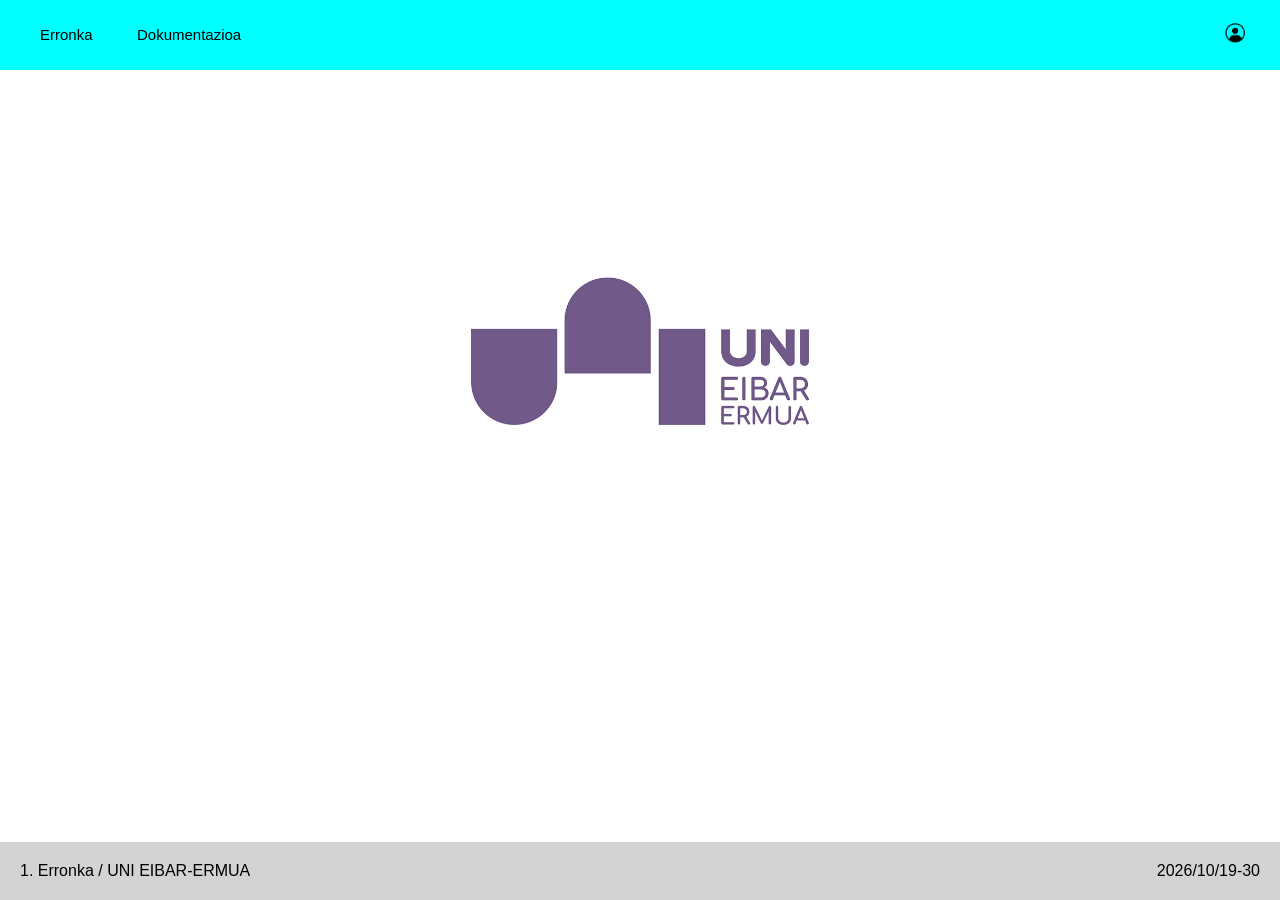
<file: index.html>
<!DOCTYPE html>
<html lang="en">
<head>
    <meta charset="UTF-8">
    <meta name="viewport" content="width=device-width, initial-scale=1.0">
    <link  rel="stylesheet" href="style.css">
    <title>Erronka</title>
</head>
<body>
    <div class="navbar">
        <ul>
            <li class="link"><a class="navbar1" href="index.html">Erronka</a></li> 
            <li class="link"><a class="navbar1" href="dokumentazioa.html">Dokumentazioa</a></li>          
        </ul>
        <a href="Saioahasi.html"><img class="erabiltzailea" src="img/erabiltzailea.png"></a>
    </div> 
    <img src="img/portada.jpg" class="logo">
    <div class="footer">
        <div>1. Erronka / UNI EIBAR-ERMUA</div>
        <div>2026/10/19-30</div>
    </div>    
</body>
</html>
</file>
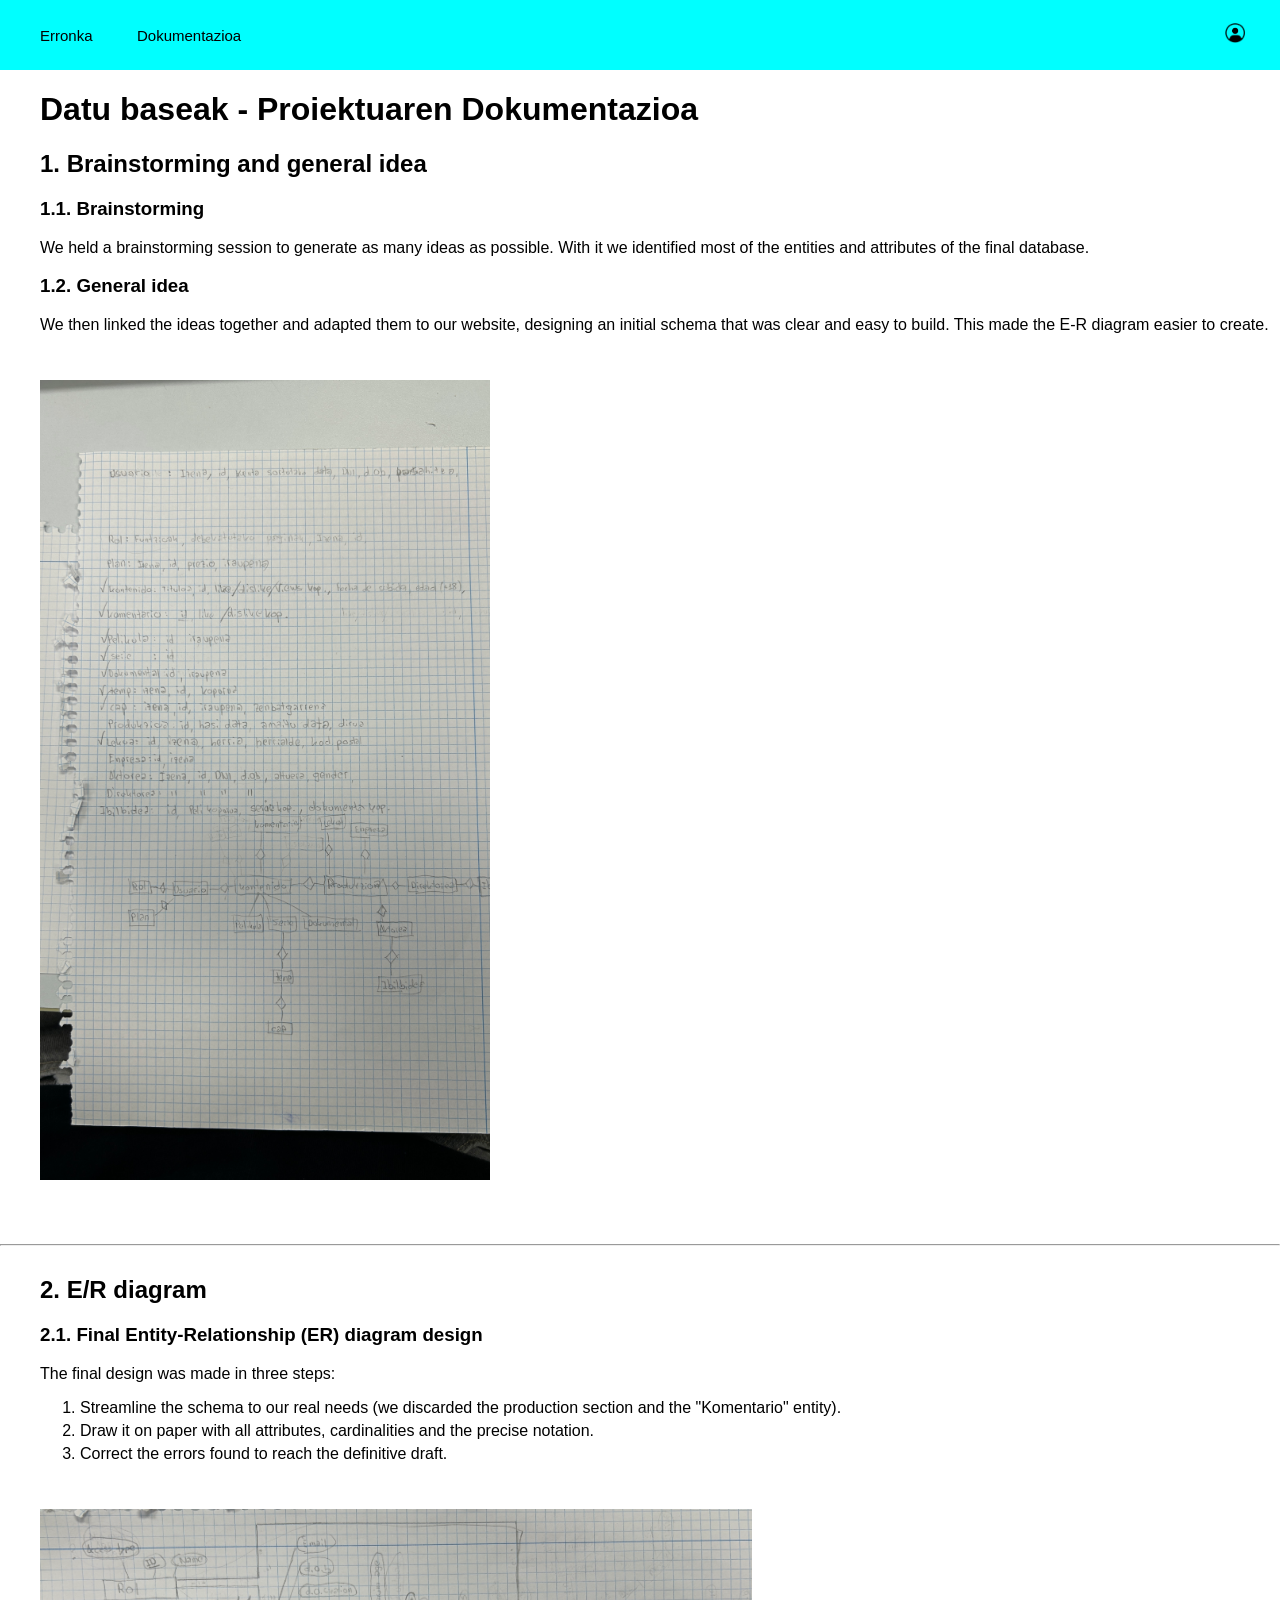
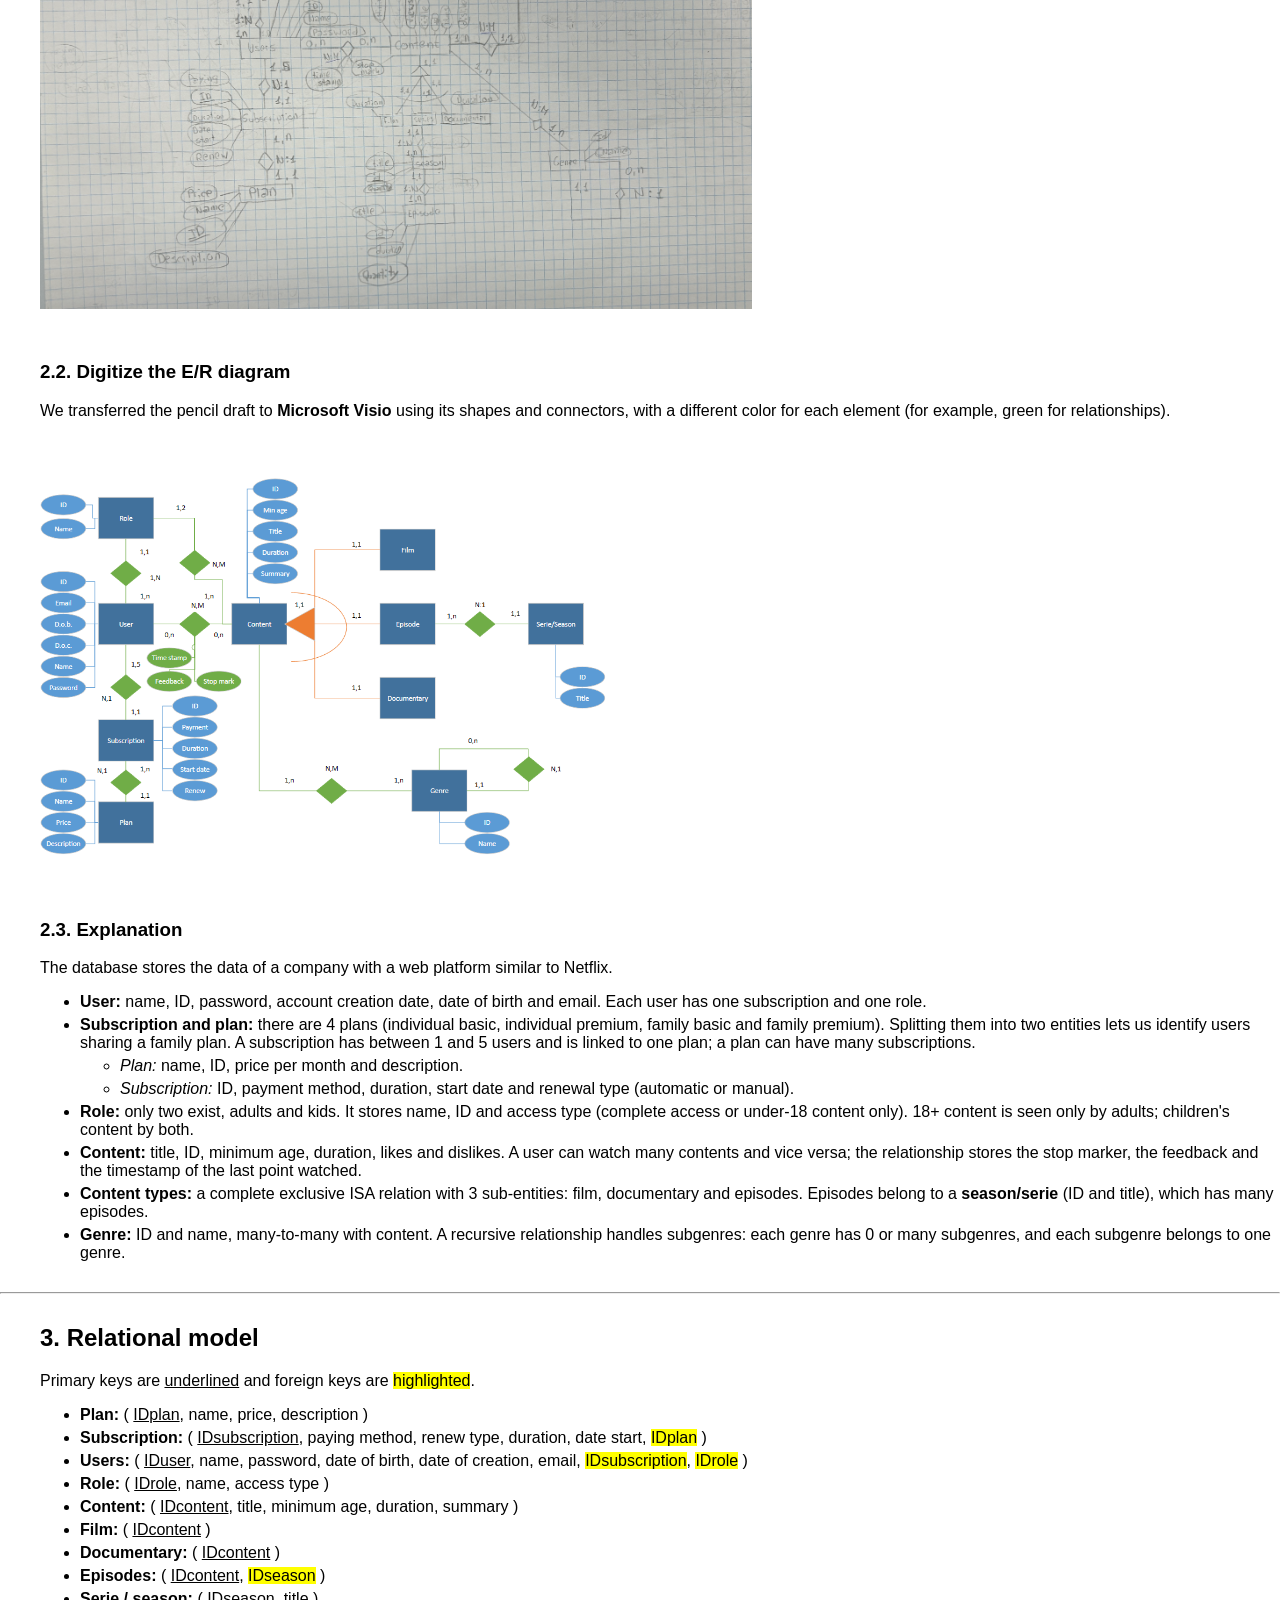
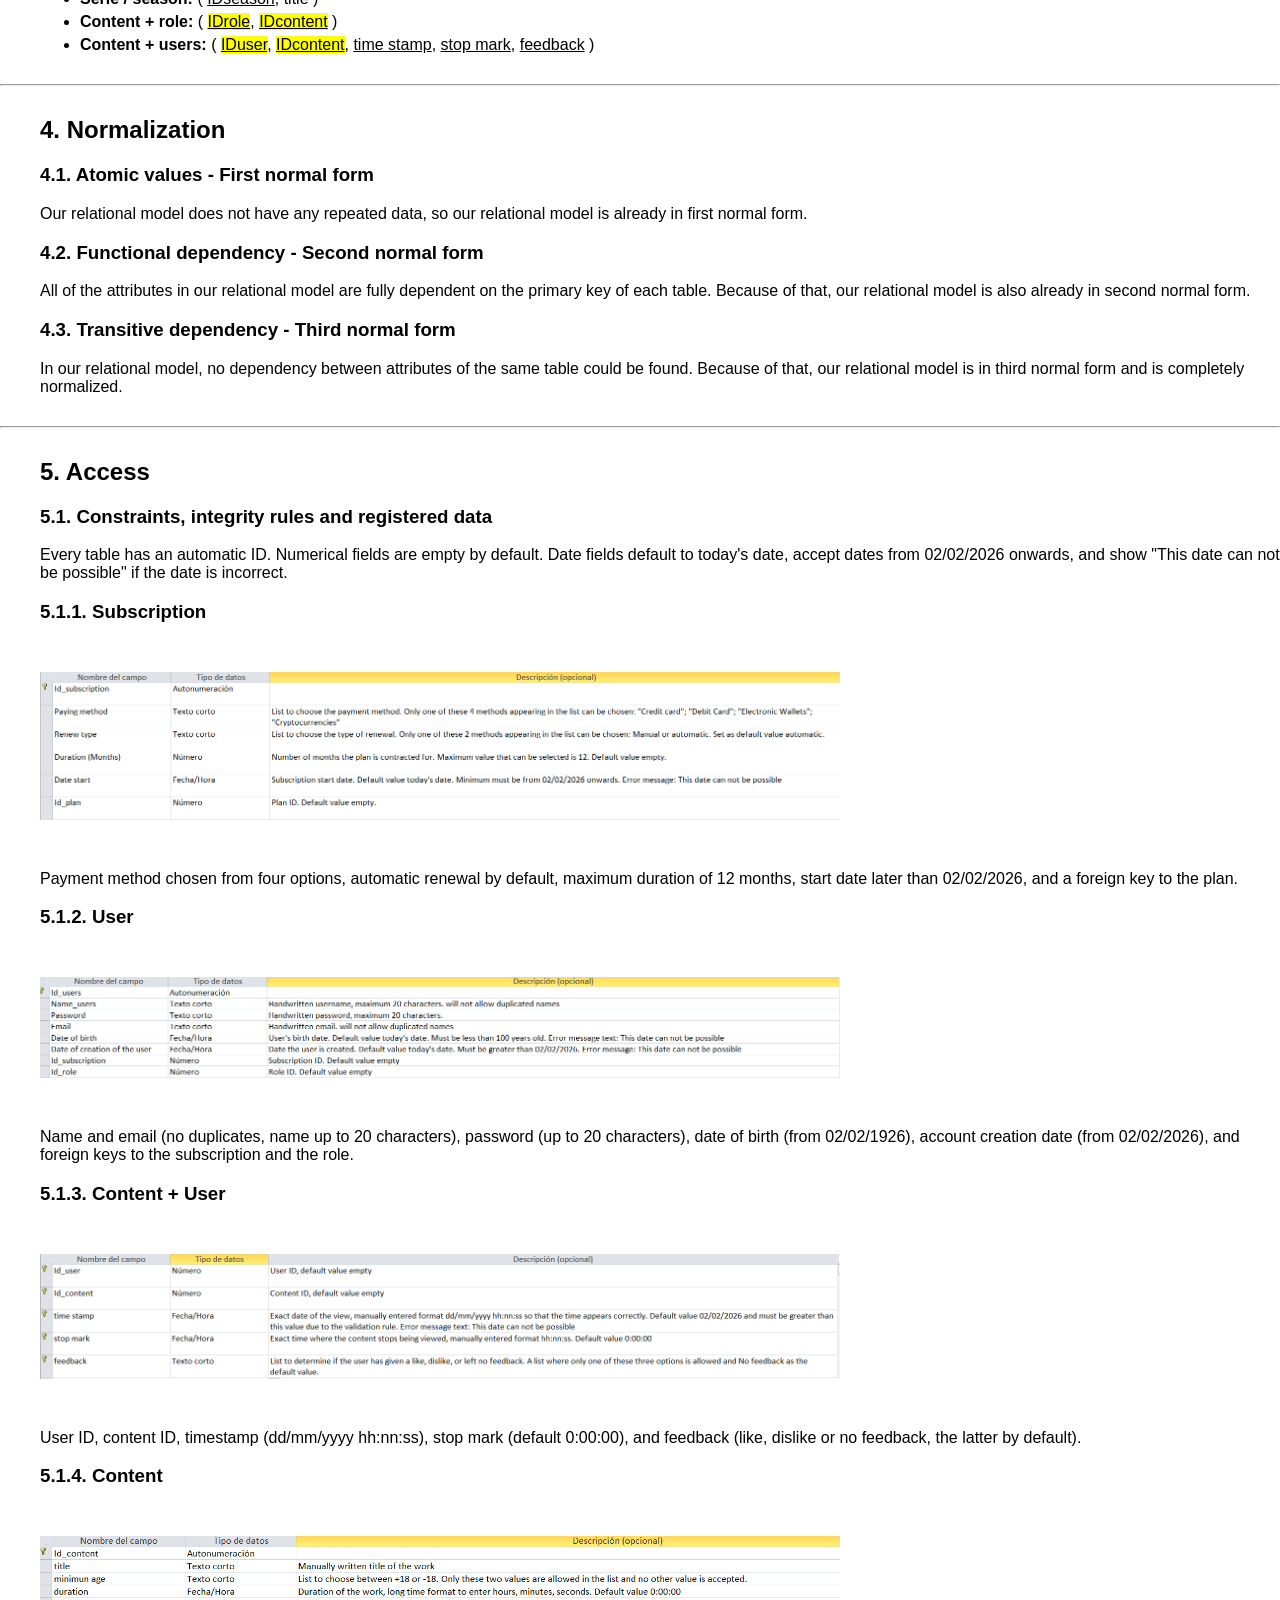
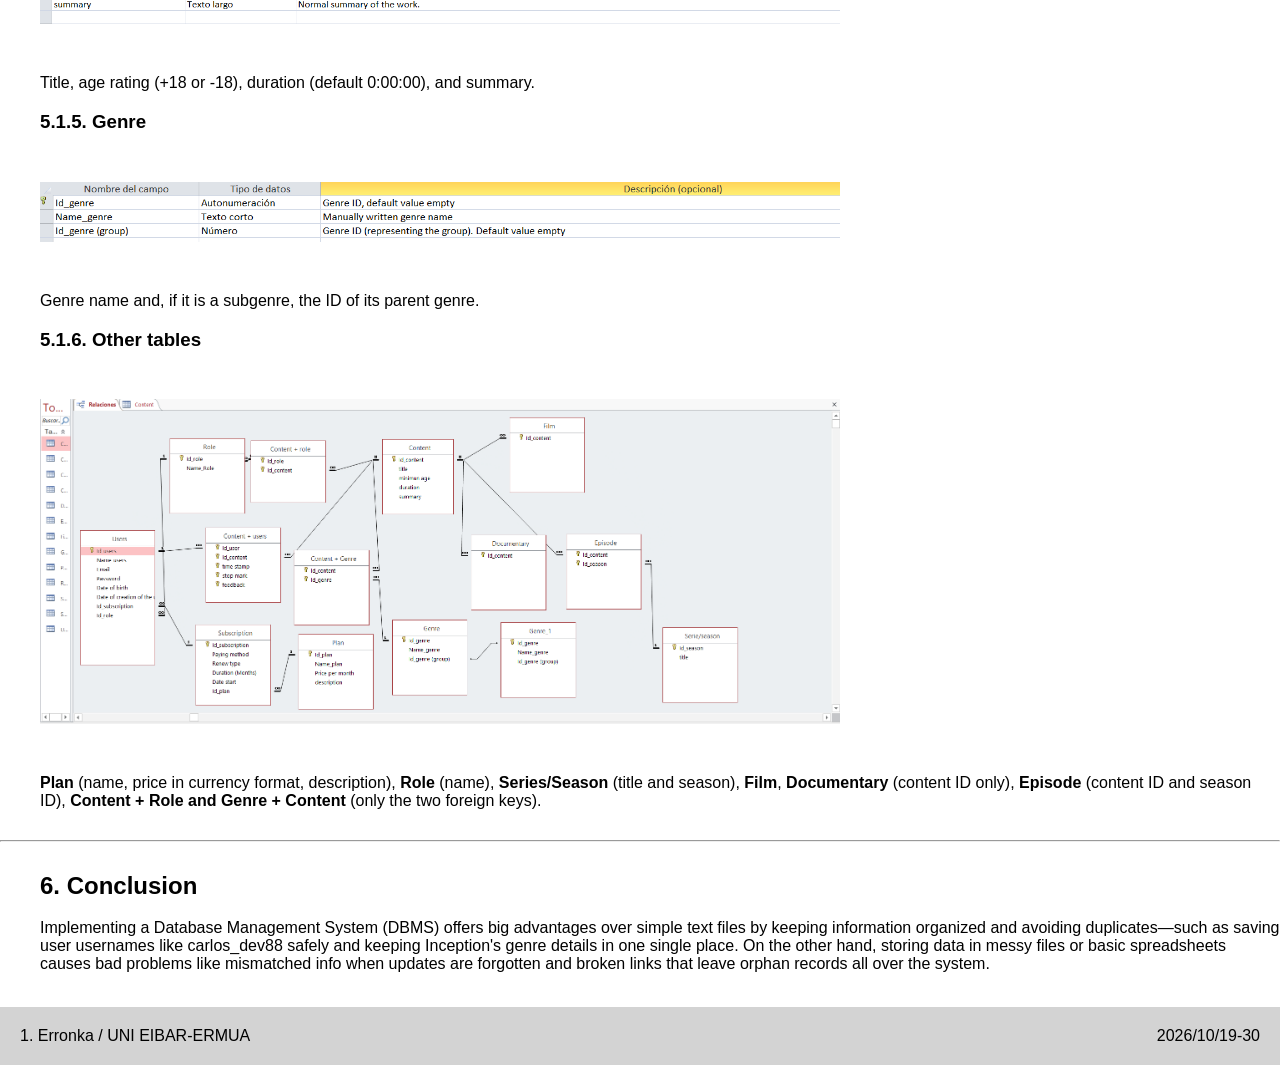
<file: datubaseak.html>
<!DOCTYPE html>
<html lang="en">
<head>
    <meta charset="UTF-8">
    <meta name="viewport" content="width=device-width, initial-scale=1.0">
    <link rel="stylesheet" href="style.css">
    <link rel="stylesheet" href="style_datubaseak.css">
    <title>Datu baseak</title>
</head>
<body>
    <div class="navbar">
        <ul>
            <li class="link"><a class="navbar1" href="index.html">Erronka</a></li> 
            <li class="link"><a class="navbar1" href="dokumentazioa.html">Dokumentazioa</a></li>          
        </ul>
        <a href="Saioahasi.html"><img class="erabiltzailea" src="img/erabiltzailea.png"></a>
    </div>
    <main>
        <div class="db_dok">
            <h1>Datu baseak - Proiektuaren Dokumentazioa</h1>
                <h2>1. Brainstorming and general idea</h2>
                    <h3>1.1. Brainstorming</h3>
                        <p>We held a brainstorming session to generate as many ideas as possible. With it we identified most of the entities and attributes of the final database.</p>
                    <h3>1.2. General idea</h3>
                        <p>We then linked the ideas together and adapted them to our website, designing an initial schema that was clear and easy to build. This made the E-R diagram easier to create.</p>
                        <img src="img/DB1.jpg" class="db_dok_img2">
        </div>

        <hr>

        <div class="db_dok">
                <h2>2. E/R diagram</h2>
                    <h3>2.1. Final Entity-Relationship (ER) diagram design</h3>
                        <p>The final design was made in three steps:</p>
                        <ol>
                            <li>Streamline the schema to our real needs (we discarded the production section and the "Komentario" entity).</li>
                            <li>Draw it on paper with all attributes, cardinalities and the precise notation.</li>
                            <li>Correct the errors found to reach the definitive draft.</li>
                        </ol>
                        <img src="img/DB2.jpg" class="db_dok_img">
                    <h3>2.2. Digitize the E/R diagram</h3>
                        <p>We transferred the pencil draft to <strong>Microsoft Visio</strong> using its shapes and connectors, with a different color for each element (for example, green for relationships).</p>
                        <img src="img/DB5.png" class="db_dok_img">
                    <h3>2.3. Explanation</h3>
                        <p>The database stores the data of a company with a web platform similar to Netflix.</p>
                        <ul>
                            <li><strong>User:</strong> name, ID, password, account creation date, date of birth and email. Each user has one subscription and one role.</li>
                            <li><strong>Subscription and plan:</strong> there are 4 plans (individual basic, individual premium, family basic and family premium). Splitting them into two entities lets us identify users sharing a family plan. A subscription has between 1 and 5 users and is linked to one plan; a plan can have many subscriptions.</li>
                                <ul>
                                    <li><em>Plan:</em> name, ID, price per month and description.</li>
                                    <li><em>Subscription:</em> ID, payment method, duration, start date and renewal type (automatic or manual).</li>
                                </ul>
                            <li><strong>Role:</strong> only two exist, adults and kids. It stores name, ID and access type (complete access or under-18 content only). 18+ content is seen only by adults; children's content by both.</li>
                            <li><strong>Content:</strong> title, ID, minimum age, duration, likes and dislikes. A user can watch many contents and vice versa; the relationship stores the stop marker, the feedback and the timestamp of the last point watched.</li>
                            <li><strong>Content types:</strong> a complete exclusive ISA relation with 3 sub-entities: film, documentary and episodes. Episodes belong to a <strong>season/serie</strong> (ID and title), which has many episodes.</li>
                            <li><strong>Genre:</strong> ID and name, many-to-many with content. A recursive relationship handles subgenres: each genre has 0 or many subgenres, and each subgenre belongs to one genre.</li>
                        </ul>
        </div>

        <hr>    

        <div class="db_dok">
                <h2>3. Relational model</h2>
                        <p>Primary keys are <u>underlined</u> and foreign keys are <mark>highlighted</mark>.</p>
                        <ul>
                            <li><strong>Plan:</strong> ( <u>IDplan</u>, name, price, description )</li>
                            <li><strong>Subscription:</strong> ( <u>IDsubscription</u>, paying method, renew type, duration, date start, <mark>IDplan</mark> )</li>
                            <li><strong>Users:</strong> ( <u>IDuser</u>, name, password, date of birth, date of creation, email, <mark>IDsubscription</mark>, <mark>IDrole</mark> )</li>
                            <li><strong>Role:</strong> ( <u>IDrole</u>, name, access type )</li>
                            <li><strong>Content:</strong> ( <u>IDcontent</u>, title, minimum age, duration, summary )</li>
                            <li><strong>Film:</strong> ( <u>IDcontent</u> )</li>
                            <li><strong>Documentary:</strong> ( <u>IDcontent</u> )</li>
                            <li><strong>Episodes:</strong> ( <u>IDcontent</u>, <mark>IDseason</mark> )</li>
                            <li><strong>Serie / season:</strong> ( <u>IDseason</u>, title )</li>
                            <li><strong>Content + role:</strong> ( <mark><u>IDrole</u></mark>, <mark><u>IDcontent</u></mark> )</li>
                            <li><strong>Content + users:</strong> ( <mark><u>IDuser</u></mark>, <mark><u>IDcontent</u></mark>, <u>time stamp</u>, <u>stop mark</u>, <u>feedback</u> )</li>
                        </ul>
        </div>

        <hr>

        <div class="db_dok">
                <h2>4. Normalization</h2>
                        <h3>4.1. Atomic values - First normal form</h3>
                            <p>Our relational model does not have any repeated data, so our relational model is already in first normal form.</p>

                        <h3>4.2. Functional dependency - Second normal form</h3>
                            <p>All of the attributes in our relational model are fully dependent on the primary key of each table. Because of that, our relational model is also already in second normal form.</p>

                        <h3>4.3. Transitive dependency - Third normal form</h3>
                            <p>In our relational model, no dependency between attributes of the same table could be found. Because of that, our relational model is in third normal form and is completely normalized.</p>
        </div>

        <hr>

        <div class="db_dok">
                <h2>5. Access</h2>
                    <h3>5.1. Constraints, integrity rules and registered data</h3>
                        <p>Every table has an automatic ID. Numerical fields are empty by default. Date fields default to today's date, accept dates from 02/02/2026 onwards, and show "This date can not be possible" if the date is incorrect.</p>
                    <h3>5.1.1. Subscription</h3>
                        <img src="img/DB8.png" class="db_dok_img3">
                        <p>Payment method chosen from four options, automatic renewal by default, maximum duration of 12 months, start date later than 02/02/2026, and a foreign key to the plan.</p>
                    <h3>5.1.2. User</h3>
                        <img src="img/DB10.png" class="db_dok_img3">
                        <p>Name and email (no duplicates, name up to 20 characters), password (up to 20 characters), date of birth (from 02/02/1926), account creation date (from 02/02/2026), and foreign keys to the subscription and the role.</p>
                    <h3>5.1.3. Content + User</h3>
                        <img src="img/DB9.png" class="db_dok_img3">
                        <p>User ID, content ID, timestamp (dd/mm/yyyy hh:nn:ss), stop mark (default 0:00:00), and feedback (like, dislike or no feedback, the latter by default).</p>
                    <h3>5.1.4. Content</h3>
                        <img src="img/DB12.png" class="db_dok_img3">
                        <p>Title, age rating (+18 or -18), duration (default 0:00:00), and summary.</p>
                    <h3>5.1.5. Genre</h3>
                        <img src="img/DB18.png" class="db_dok_img3">
                        <p>Genre name and, if it is a subgenre, the ID of its parent genre.</p>
                    <h3>5.1.6. Other tables</h3>
                        <img src="img/DB32.png" class="db_dok_img3">
                        <p> <strong>Plan</strong> (name, price in currency format, description), <strong>Role</strong> (name), <strong>Series/Season</strong> (title and season), <strong>Film</strong>, <strong>Documentary</strong> (content ID only), <strong>Episode</strong> (content ID and season ID), <strong>Content + Role and Genre + Content</strong> (only the two foreign keys).</p>
        </div>

        <hr>

        <div class="db_dok">
                <h2>6. Conclusion</h2>
                        <p>Implementing a Database Management System (DBMS) offers big advantages over simple text files by keeping information organized and avoiding duplicates—such as saving user usernames like carlos_dev88 safely and keeping Inception's genre details in one single place. On the other hand, storing data in messy files or basic spreadsheets causes bad problems like mismatched info when updates are forgotten and broken links that leave orphan records all over the system.</p> 
        </div>
        <br>
    </main>
    <div class="footer">
        <div>1. Erronka / UNI EIBAR-ERMUA</div>
        <div>2026/10/19-30</div>
    </div> 
</body>
</html>
</file>
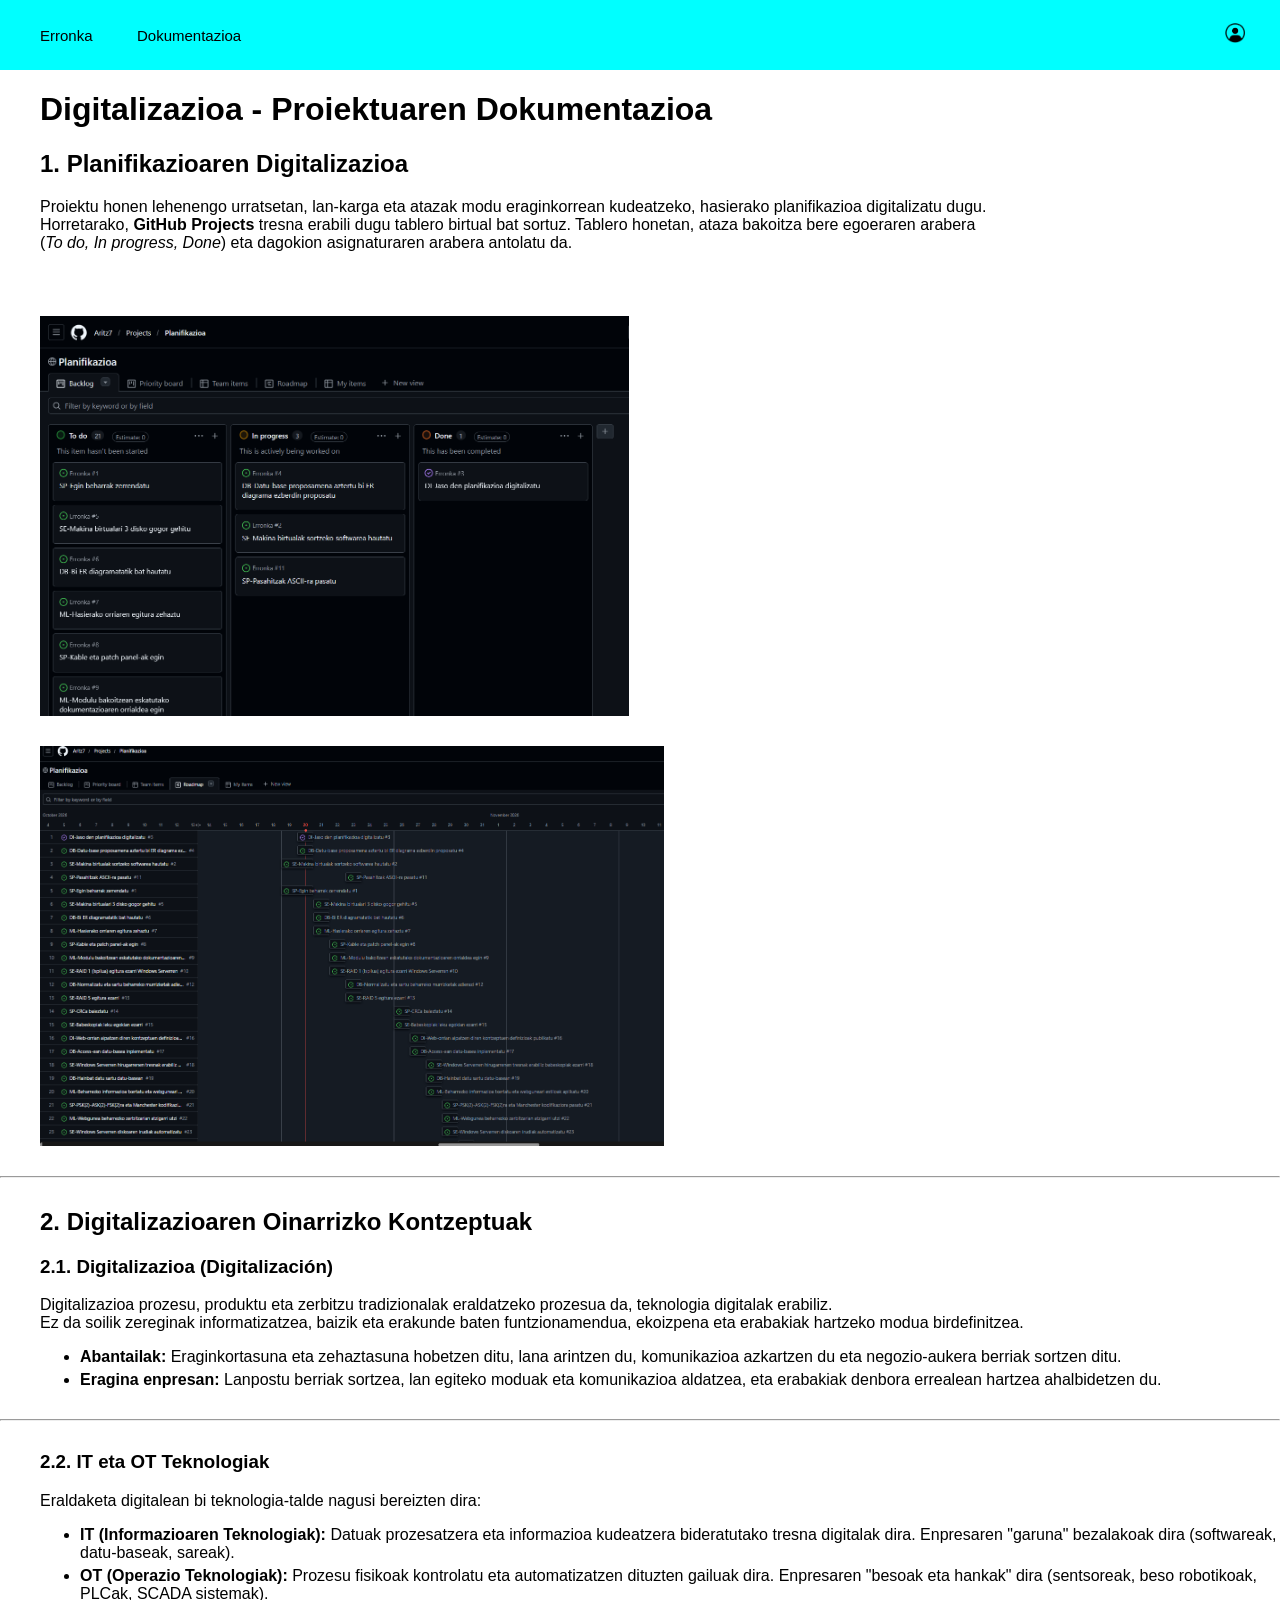
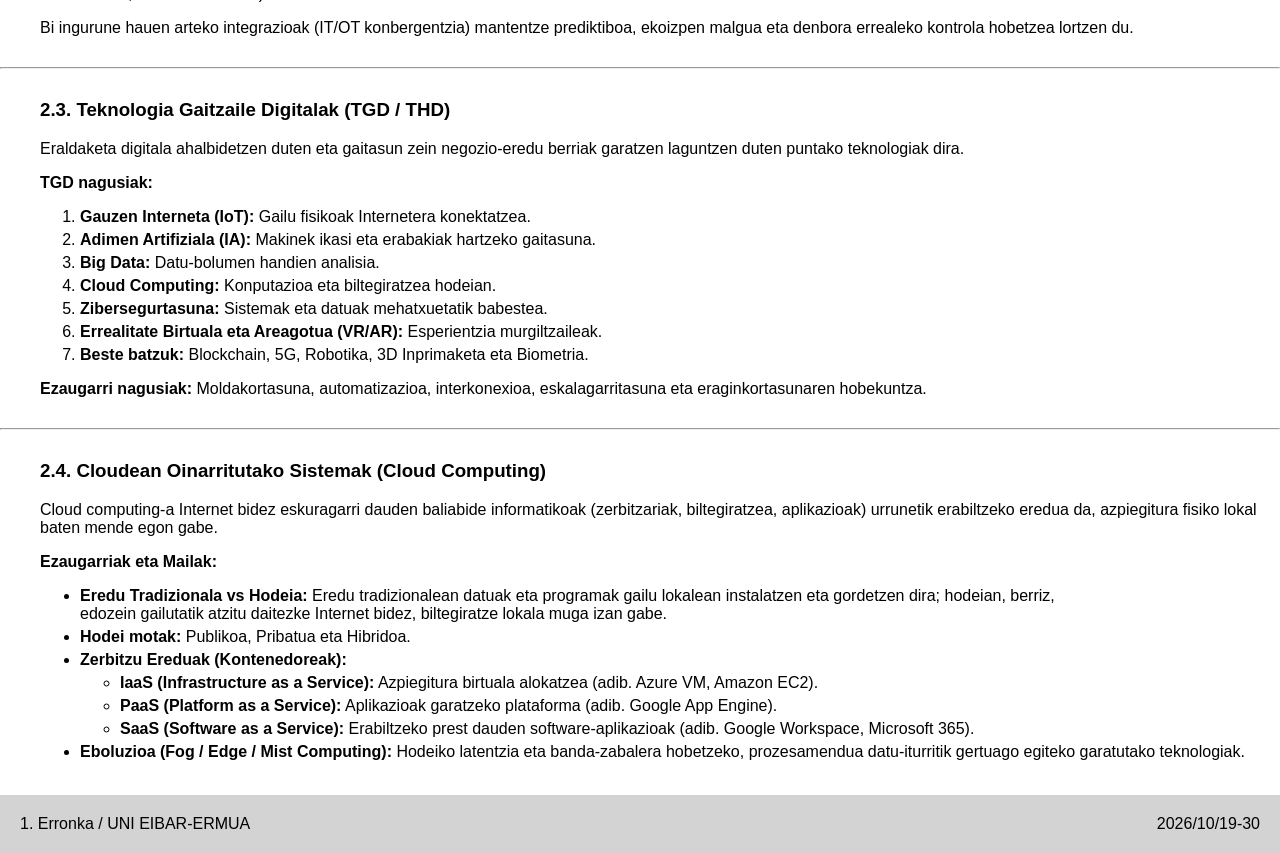
<file: digitalizazioa.html>
<!DOCTYPE html>
<html lang="en">
<head>
    <meta charset="UTF-8">
    <meta name="viewport" content="width=device-width, initial-scale=1.0">
    <link rel="stylesheet" href="style.css">
    <link rel="stylesheet" href="style_digitalizazioa.css">
    <title>Digitalizazioa</title>
</head>
<body>
    <div class="navbar">
        <ul>
            <li class="link"><a class="navbar1" href="index.html">Erronka</a></li> 
            <li class="link"><a class="navbar1" href="dokumentazioa.html">Dokumentazioa</a></li>          
        </ul>
        <a href="Saioahasi.html"><img class="erabiltzailea" src="img/erabiltzailea.png"></a>
    </div>
    <main>
        <div class="digi_dok">
            <h1>Digitalizazioa - Proiektuaren Dokumentazioa</h1>
                <h2>1. Planifikazioaren Digitalizazioa</h2>
                    <p>
                        Proiektu honen lehenengo urratsetan, lan-karga eta atazak modu eraginkorrean kudeatzeko, hasierako planifikazioa digitalizatu dugu. <br> 
                        Horretarako, <strong>GitHub Projects</strong> tresna erabili dugu tablero birtual bat sortuz.
                        Tablero honetan, ataza bakoitza bere egoeraren arabera <br> (<em>To do, In progress, Done</em>) eta dagokion asignaturaren arabera antolatu da.
                    </p>
                    <br>
                    <img src="img/planifikazioa1.png" class="digi_dok_img">
                    <img src="img/planifikazioa2.png" class="digi_dok_img">
        </div>           
        
        <hr>

        <div class="digi_dok">
            <h2>2. Digitalizazioaren Oinarrizko Kontzeptuak</h2>
                <h3>2.1. Digitalizazioa (Digitalización)</h3>
                    <p>Digitalizazioa prozesu, produktu eta zerbitzu tradizionalak eraldatzeko prozesua da, teknologia digitalak erabiliz. <br> Ez da soilik zereginak informatizatzea, baizik eta erakunde baten funtzionamendua, ekoizpena eta erabakiak hartzeko modua birdefinitzea.</p>
                    <ul>
                        <li>
                            <strong>Abantailak:</strong> 
                            Eraginkortasuna eta zehaztasuna hobetzen ditu, lana arintzen du, komunikazioa azkartzen du eta negozio-aukera berriak sortzen ditu.
                        </li>
                        <li>
                            <strong>Eragina enpresan:</strong> 
                            Lanpostu berriak sortzea, lan egiteko moduak eta komunikazioa aldatzea, eta erabakiak denbora errealean hartzea ahalbidetzen du.
                        </li>
                    </ul>
        </div>

        <hr>

        <div class="digi_dok">
            <h3>2.2. IT eta OT Teknologiak</h3>
                <p>Eraldaketa digitalean bi teknologia-talde nagusi bereizten dira:</p>
                    <ul>
                        <li>
                            <strong>IT (Informazioaren Teknologiak):</strong> 
                            Datuak prozesatzera eta informazioa kudeatzera bideratutako tresna digitalak dira. Enpresaren "garuna" bezalakoak dira (softwareak, datu-baseak, sareak).
                        </li>
                        <li>
                            <strong>OT (Operazio Teknologiak):</strong> 
                            Prozesu fisikoak kontrolatu eta automatizatzen dituzten gailuak dira. Enpresaren "besoak eta hankak" dira (sentsoreak, beso robotikoak, PLCak, SCADA sistemak).
                        </li>
                    </ul>
                <p>Bi ingurune hauen arteko integrazioak (IT/OT konbergentzia) mantentze prediktiboa, ekoizpen malgua eta denbora errealeko kontrola hobetzea lortzen du.</p>
        </div>

        <hr>

        <div class="digi_dok">
            <h3>2.3. Teknologia Gaitzaile Digitalak (TGD / THD)</h3>
                <p>Eraldaketa digitala ahalbidetzen duten eta gaitasun zein negozio-eredu berriak garatzen laguntzen duten puntako teknologiak dira.</p>
                <p><strong>TGD nagusiak:</strong></p>
                    <ol>
                        <li><strong>Gauzen Interneta (IoT):</strong> Gailu fisikoak Internetera konektatzea.</li>
                        <li><strong>Adimen Artifiziala (IA):</strong> Makinek ikasi eta erabakiak hartzeko gaitasuna.</li>
                        <li><strong>Big Data:</strong> Datu-bolumen handien analisia.</li>
                        <li><strong>Cloud Computing:</strong> Konputazioa eta biltegiratzea hodeian.</li>
                        <li><strong>Zibersegurtasuna:</strong> Sistemak eta datuak mehatxuetatik babestea.</li>
                        <li><strong>Errealitate Birtuala eta Areagotua (VR/AR):</strong> Esperientzia murgiltzaileak.</li>
                        <li><strong>Beste batzuk:</strong> Blockchain, 5G, Robotika, 3D Inprimaketa eta Biometria.</li>
                    </ol>
                <p><strong>Ezaugarri nagusiak:</strong> Moldakortasuna, automatizazioa, interkonexioa, eskalagarritasuna eta eraginkortasunaren hobekuntza.</p>
        </div>
        
        <hr>

        <div class="digi_dok">
            <h3>2.4. Cloudean Oinarritutako Sistemak (Cloud Computing)</h3>
                <p>Cloud computing-a Internet bidez eskuragarri dauden baliabide informatikoak (zerbitzariak, biltegiratzea, aplikazioak) urrunetik erabiltzeko eredua da, azpiegitura fisiko lokal baten mende egon gabe.</p>
                <p><strong>Ezaugarriak eta Mailak:</strong></p>
                <ul>
                    <li><strong>Eredu Tradizionala vs Hodeia:</strong> Eredu tradizionalean datuak eta programak gailu lokalean instalatzen eta gordetzen dira; hodeian, berriz,<br> edozein gailutatik atzitu daitezke Internet bidez, biltegiratze lokala muga izan gabe.</li>
                    <li><strong>Hodei motak:</strong> Publikoa, Pribatua eta Hibridoa.</li>
                    <li><strong>Zerbitzu Ereduak (Kontenedoreak):</strong>
                    <ul>
                        <li><strong>IaaS (Infrastructure as a Service):</strong> Azpiegitura birtuala alokatzea (adib. Azure VM, Amazon EC2).</li>
                        <li><strong>PaaS (Platform as a Service):</strong> Aplikazioak garatzeko plataforma (adib. Google App Engine).</li>
                        <li><strong>SaaS (Software as a Service):</strong> Erabiltzeko prest dauden software-aplikazioak (adib. Google Workspace, Microsoft 365).</li>
                    </ul>
                    <li><strong>Eboluzioa (Fog / Edge / Mist Computing):</strong> Hodeiko latentzia eta banda-zabalera hobetzeko, prozesamendua datu-iturritik gertuago egiteko garatutako teknologiak.</li>
                </ul>
        </div>
        <br>
    </main>
    <div class="footer">
        <div>1. Erronka / UNI EIBAR-ERMUA</div>
        <div>2026/10/19-30</div>
    </div> 
</body>
</html>
</file>
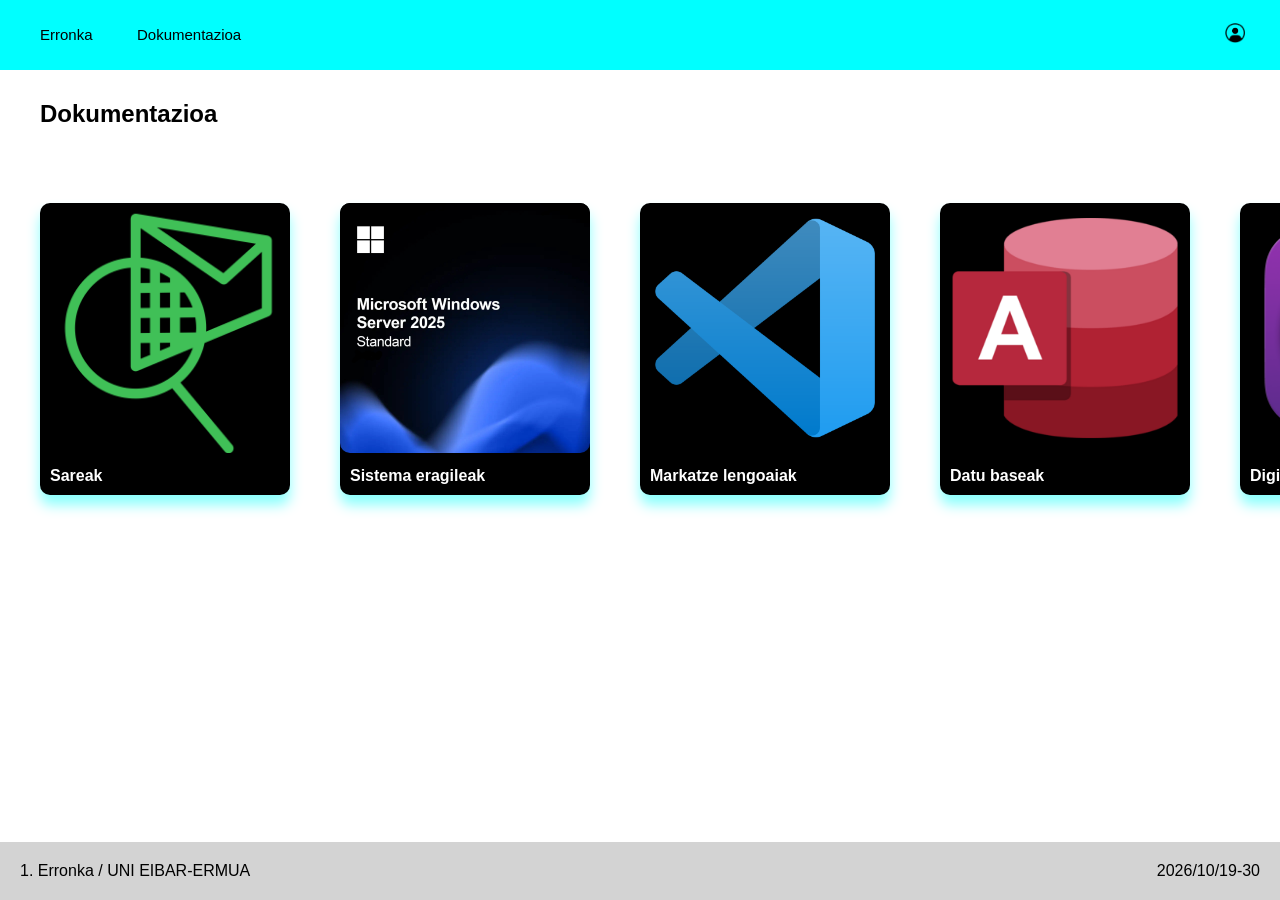
<file: dokumentazioa.html>
<!DOCTYPE html>
<html lang="en">
<head>
    <meta charset="UTF-8">
    <meta name="viewport" content="width=device-width, initial-scale=1.0">
    <link rel="stylesheet" href="style.css">
    <link rel="stylesheet" href="style_dokumentazioa.css">
    <title>Dokumentazioa</title>
</head>
<body>
    <div class="navbar">
        <ul>
            <li class="link"><a class="navbar1" href="index.html">Erronka</a></li> 
            <li class="link"><a class="navbar1" href="dokumentazioa.html">Dokumentazioa</a></li>          
        </ul>
        <a href="Saioahasi.html"><img class="erabiltzailea" src="img/erabiltzailea.png"></a>
    </div> 
    <h2 class="dok_titulo">Dokumentazioa</h2>
    <main>
        <div class="row">
            <div class="box">
                <a href="sareak.html" class="box_link">
                    <img src="img/sareak.png" class="box_img">
                    <div class="box_titulo">Sareak</div>
                </a>
            </div>
            <div class="box">
                <a href="sistemaeragileak.html" class="box_link">
                    <img src="img/sistemaeragileak.png" class="box_img">
                    <div class="box_titulo">Sistema eragileak</div>
                </a>
            </div> 
            <div class="box">
                <a href="markatzelengoaiak.html" class="box_link">
                    <img src="img/markatze.png" class="box_img">
                    <div class="box_titulo">Markatze lengoaiak</div>
                </a>
            </div>
            <div class="box">
                <a href="datubaseak.html" class="box_link">
                    <img src="img/access.png" class="box_img">
                    <div class="box_titulo">Datu baseak</div>
                </a>
            </div>
            <div class="box">
                <a href="digitalizazioa.html" class="box_link">
                    <img src="img/digi.png" class="box_img">
                    <div class="box_titulo">Digitalizazioa</div>
                </a>
            </div>
        </div>
    </main>     
    <div class="footer">
        <div>1. Erronka / UNI EIBAR-ERMUA</div>
        <div>2026/10/19-30</div>
    </div> 
</body>
</html>
</file>
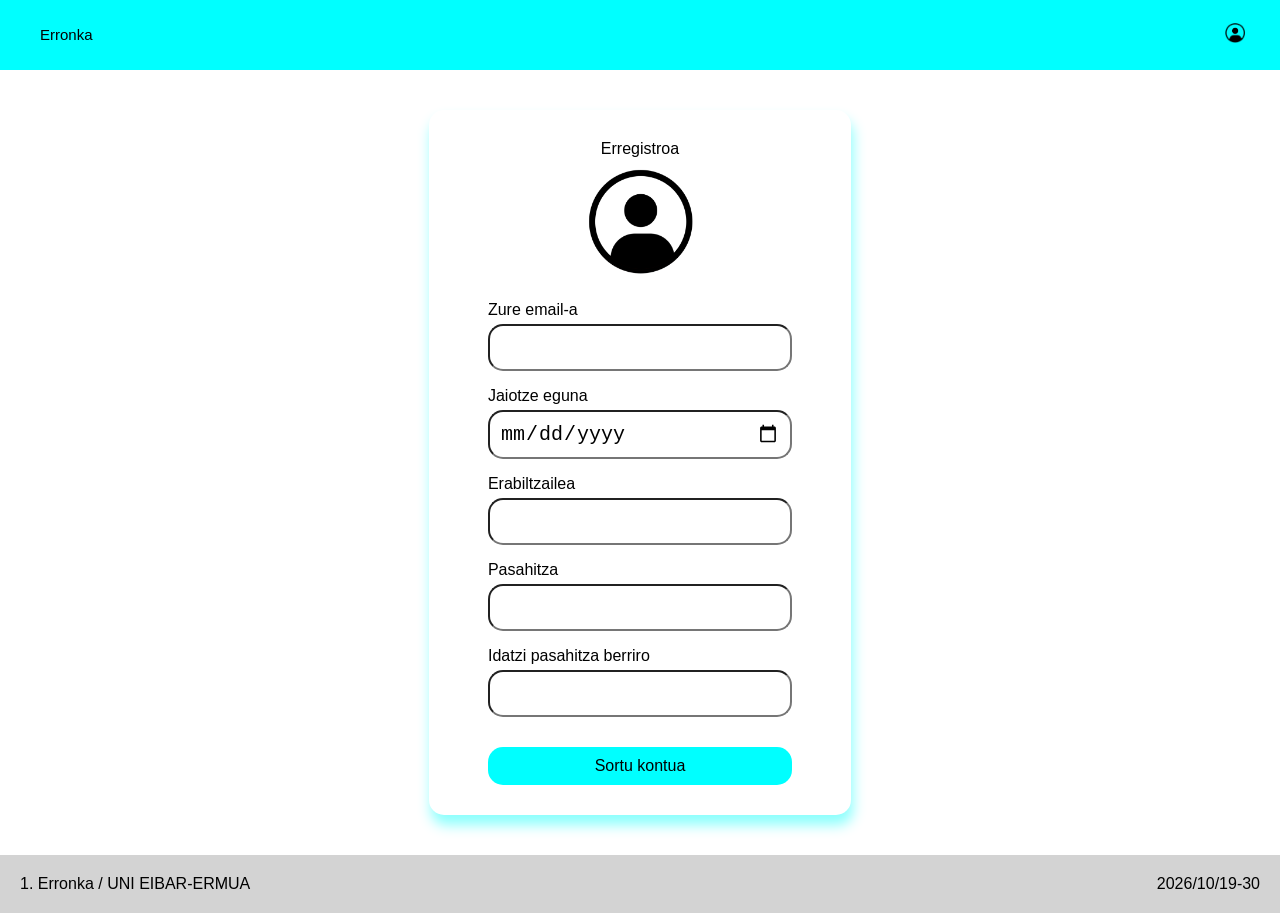
<file: Erregistroa.html>
<!DOCTYPE html>
<html lang="en">
<head>
    <meta charset="UTF-8">
    <meta name="viewport" content="width=device-width, initial-scale=1.0">
    <link rel="stylesheet" href="style.css">
    <link rel="stylesheet" href="style_erregistroa.css">
    <title>Erregistroa</title>
</head>
<body>
    <div class="navbar">
        <ul>
            <li class="link"><a class="navbar1" href="index.html">Erronka</a></li>            
        </ul>
        <a class="link_e" href="Saioahasi.html"><img class="erabiltzailea" src="img/erabiltzailea.png"></a>
    </div>
    <main class="box">
        <div class="er_titulo">Erregistroa</div>
        <div ><img src="img/erabiltzailea.png" class="foto2"></div>
            <div class="erregistroa">
                <div class="email">
                    <div>Zure email-a</div>
                    <input type="email" class="infoemail">
                </div>
                <div class="date">
                    <div >Jaiotze eguna</div>
                    <input type="date" class="infodate" min="1960-01-01" max="2026-12-31">
                </div>
                <div class="usuario">
                    <div>Erabiltzailea</div>
                    <input type="text" class="infousuario">
                </div>
                <div class="contraseña">
                    <div>Pasahitza</div>
                    <input type="password" class="infocon">
                </div>
                <div class="contraseña2">
                    <div>Idatzi pasahitza berriro</div>
                    <input type="password" class="infocon2">
                </div>
            </div>
            <a href="Saioahasi.html" class="er_boton">Sortu kontua</a>
    </main>
    <div class="footer">
        <div>1. Erronka / UNI EIBAR-ERMUA</div>
        <div>2026/10/19-30</div>
    </div> 
</body>
</html>
</file>
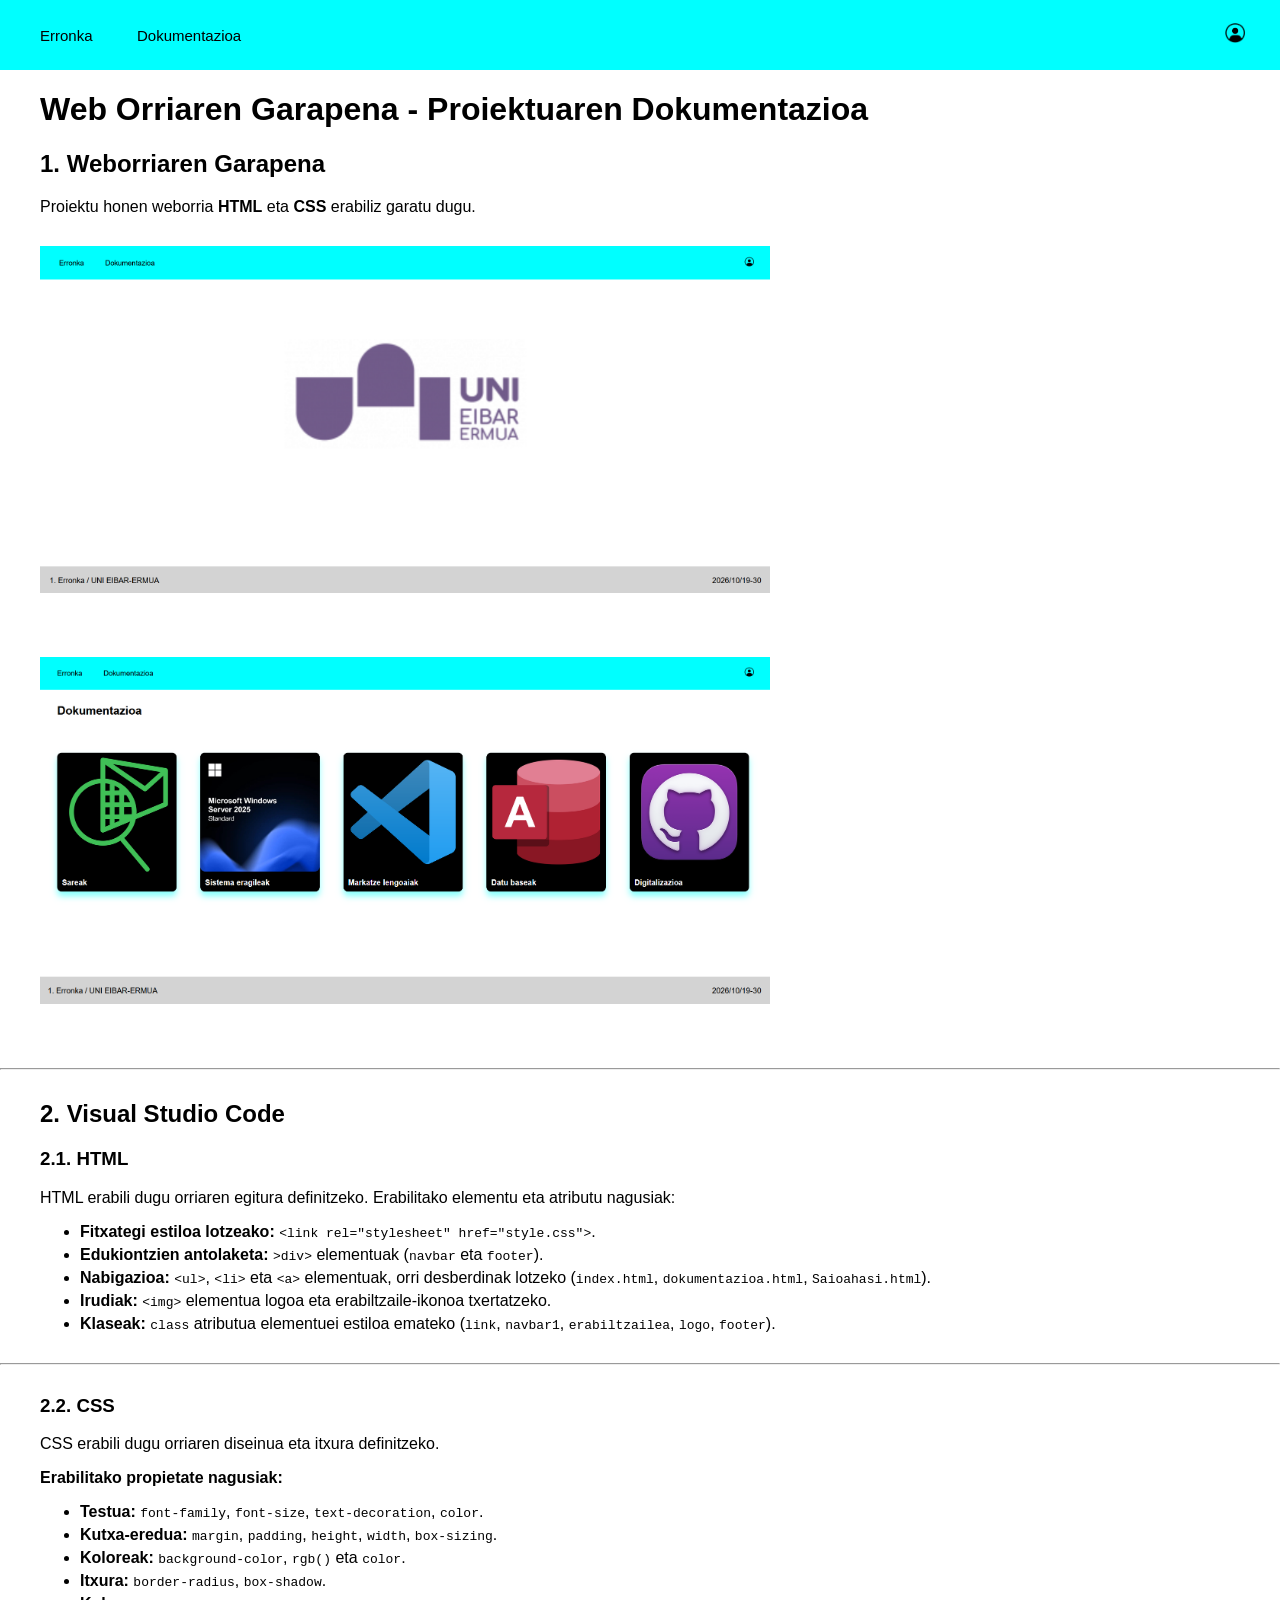
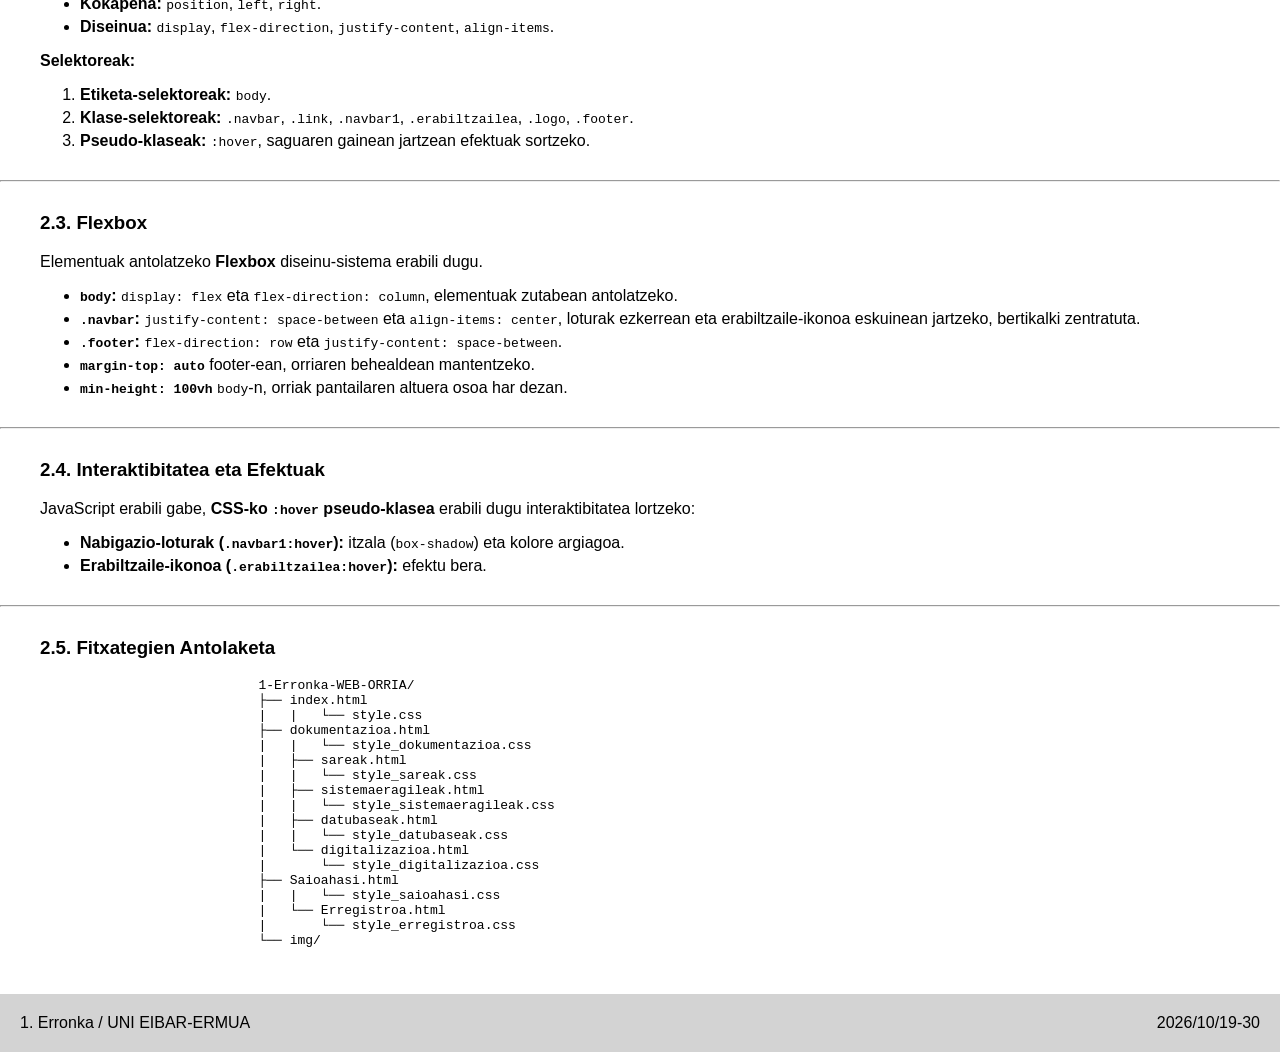
<file: markatzelengoaiak.html>
<!DOCTYPE html>
<html lang="en">
<head>
    <meta charset="UTF-8">
    <meta name="viewport" content="width=device-width, initial-scale=1.0">
    <link rel="stylesheet" href="style.css">
    <link rel="stylesheet" href="style_markatzelengoaiak.css">
    <title>Markatze lengoaiak</title>
</head>
<body>
    <div class="navbar">
        <ul>
            <li class="link"><a class="navbar1" href="index.html">Erronka</a></li> 
            <li class="link"><a class="navbar1" href="dokumentazioa.html">Dokumentazioa</a></li>          
        </ul>
        <a href="Saioahasi.html"><img class="erabiltzailea" src="img/erabiltzailea.png"></a>
    </div>
    <main>
        <div class="mark_dok">
            <h1>Web Orriaren Garapena - Proiektuaren Dokumentazioa</h1>
                <h2>1. Weborriaren Garapena</h2>
                        <p>Proiektu honen weborria <strong>HTML</strong> eta <strong>CSS</strong> erabiliz garatu dugu.
                        <br>
                        <img src="img/markatzeirudia1.png" class="mark_dok_img">
                        <img src="img/markatzeirudia2.png" class="mark_dok_img">
        </div>

        <hr>

        <div class="mark_dok">
                <h2>2. Visual Studio Code</h2>
                    <h3>2.1. HTML</h3>
                        <p>HTML erabili dugu orriaren egitura definitzeko. Erabilitako elementu eta atributu nagusiak:</p>
                        <ul>
                            <li><strong>Fitxategi estiloa lotzeako:</strong> <code>&lt;link rel="stylesheet" href="style.css"&gt;</code>.</li>
                            <li><strong>Edukiontzien antolaketa:</strong> <code>&gt;div&gt;</code> elementuak (<code>navbar</code> eta <code>footer</code>).</li>
                            <li><strong>Nabigazioa:</strong> <code>&lt;ul&gt;</code>, <code>&lt;li&gt;</code> eta <code>&lt;a&gt;</code> elementuak, orri desberdinak lotzeko (<code>index.html</code>, <code>dokumentazioa.html</code>, <code>Saioahasi.html</code>).</li>
                            <li><strong>Irudiak:</strong> <code>&lt;img&gt;</code> elementua logoa eta erabiltzaile-ikonoa txertatzeko.</li>
                            <li><strong>Klaseak:</strong> <code>class</code> atributua elementuei estiloa emateko (<code>link</code>, <code>navbar1</code>, <code>erabiltzailea</code>, <code>logo</code>, <code>footer</code>).</li>
                        </ul>
        </div>

        <hr>

        <div class="mark_dok">
                    <h3>2.2. CSS</h3>
                        <p>CSS erabili dugu orriaren diseinua eta itxura definitzeko.</p>
                        <p><strong>Erabilitako propietate nagusiak:</strong></p>
                        <ul>
                            <li><strong>Testua:</strong> <code>font-family</code>, <code>font-size</code>, <code>text-decoration</code>, <code>color</code>.</li>
                            <li><strong>Kutxa-eredua:</strong> <code>margin</code>, <code>padding</code>, <code>height</code>, <code>width</code>, <code>box-sizing</code>.</li>
                            <li><strong>Koloreak:</strong> <code>background-color</code>, <code>rgb()</code> eta <code>color</code>.</li>
                            <li><strong>Itxura:</strong> <code>border-radius</code>, <code>box-shadow</code>.</li>
                            <li><strong>Kokapena:</strong> <code>position</code>, <code>left</code>, <code>right</code>.</li>
                            <li><strong>Diseinua:</strong> <code>display</code>, <code>flex-direction</code>, <code>justify-content</code>, <code>align-items</code>.</li>
                        </ul>
                        <p><strong>Selektoreak:</strong></p>
                        <ol>
                            <li><strong>Etiketa-selektoreak:</strong> <code>body</code>.</li>
                            <li><strong>Klase-selektoreak:</strong> <code>.navbar</code>, <code>.link</code>, <code>.navbar1</code>, <code>.erabiltzailea</code>, <code>.logo</code>, <code>.footer</code>.</li>
                            <li><strong>Pseudo-klaseak:</strong> <code>:hover</code>, saguaren gainean jartzean efektuak sortzeko.</li>
                        </ol>
        </div>

        <hr>

        <div class="mark_dok">
                    <h3>2.3. Flexbox</h3>
                        <p>Elementuak antolatzeko <strong>Flexbox</strong> diseinu-sistema erabili dugu.</p>

                        <ul>
                            <li><strong><code>body</code>:</strong> <code>display: flex</code> eta <code>flex-direction: column</code>, elementuak zutabean antolatzeko.</li>
                            <li><strong><code>.navbar</code>:</strong> <code>justify-content: space-between</code> eta <code>align-items: center</code>, loturak ezkerrean eta erabiltzaile-ikonoa eskuinean jartzeko, bertikalki zentratuta.</li>
                            <li><strong><code>.footer</code>:</strong> <code>flex-direction: row</code> eta <code>justify-content: space-between</code>.</li>
                            <li><strong><code>margin-top: auto</code></strong> footer-ean, orriaren behealdean mantentzeko.</li>
                            <li><strong><code>min-height: 100vh</code></strong> <code>body</code>-n, orriak pantailaren altuera osoa har dezan.</li>
                        </ul>    
        </div>
        
        <hr>

        <div class="mark_dok">
                    <h3>2.4. Interaktibitatea eta Efektuak</h3>
                        <p>JavaScript erabili gabe, <strong>CSS-ko <code>:hover</code> pseudo-klasea</strong> erabili dugu interaktibitatea lortzeko:</p>
                        <ul>
                            <li><strong>Nabigazio-loturak (<code>.navbar1:hover</code>):</strong> itzala (<code>box-shadow</code>) eta kolore argiagoa.</li>
                            <li><strong>Erabiltzaile-ikonoa (<code>.erabiltzailea:hover</code>):</strong> efektu bera.</li>
                        </ul>
        </div>

        <hr>

        <div class="mark_dok">
                    <h3>2.5. Fitxategien Antolaketa</h3>
                        <pre>
                            1-Erronka-WEB-ORRIA/
                            ├── index.html
                            |   |   └── style.css
                            ├── dokumentazioa.html
                            |   |   └── style_dokumentazioa.css
                            |   ├── sareak.html
                            |   |   └── style_sareak.css
                            |   ├── sistemaeragileak.html
                            |   |   └── style_sistemaeragileak.css
                            |   ├── datubaseak.html
                            |   |   └── style_datubaseak.css
                            |   └── digitalizazioa.html
                            |       └── style_digitalizazioa.css
                            ├── Saioahasi.html
                            |   |   └── style_saioahasi.css
                            |   └── Erregistroa.html
                            |       └── style_erregistroa.css
                            └── img/
                        </pre>
        </div>
        <br>
    </main>
    <div class="footer">
        <div>1. Erronka / UNI EIBAR-ERMUA</div>
        <div>2026/10/19-30</div>
    </div>
</body>
</html>
</file>
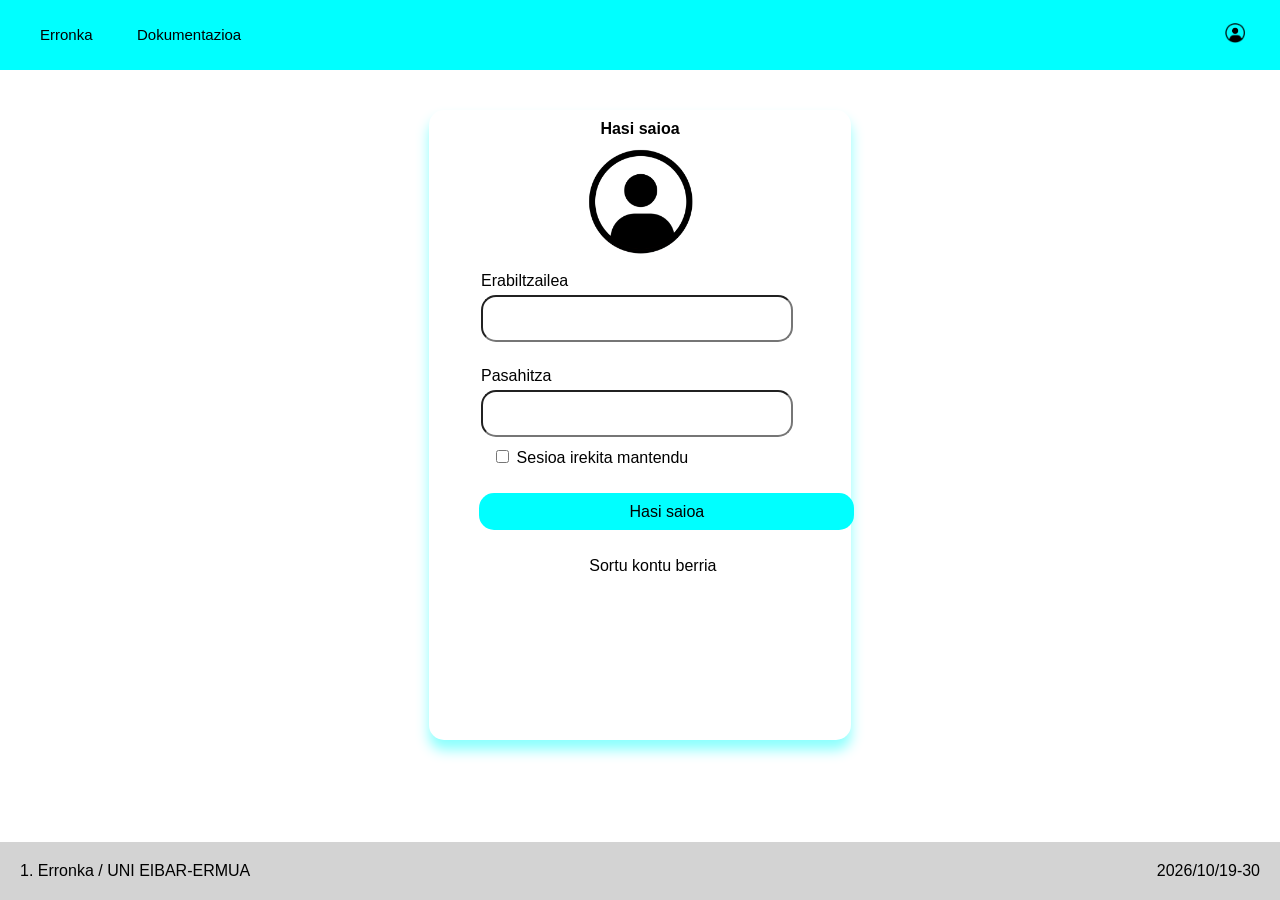
<file: Saioahasi.html>
<!DOCTYPE html>
<html lang="en">
<head>
    <meta charset="UTF-8">
    <meta name="viewport" content="width=device-width, initial-scale=1.0">
    <link rel="stylesheet" href="style.css">
    <link rel="stylesheet" href="style_saioahasi.css">
    <title>Hasi saioa</title>
</head>
<body>
    <div class="navbar">
        <ul>
            <li class="link"><a class="navbar1" href="index.html">Erronka</a></li> 
            <li class="link"><a class="navbar1" href="dokumentazioa.html">Dokumentazioa</a></li>          
        </ul>
        <a href="Saioahasi.html"><img class="erabiltzailea" src="img/erabiltzailea.png"></a>
    </div> 
    <main class="box">
        <div class="is_titulo">Hasi saioa</div>
        <div ><img src="img/erabiltzailea.png" class="foto2"></div>
        <form id="formLogin">
            <div>
                <div class="usuario">
                    <div>Erabiltzailea</div>
                    <input type="text" class="infousuario">
                </div>
                <div class="contraseña">
                    <div>Pasahitza</div>
                    <input type="password" class="infocon">
                </div>
                <div>
                    <label class="mant_boton">
                        <input type="checkbox">
                        <span class="checkmark">Sesioa irekita mantendu</span>
                    </label>
                </div>
            </div>
            <br><br>
            <a href="index.html" class="is_boton">Hasi saioa</a>
        </form>
        <br><br>
        <div id="mensaje" class="mensaje"></div>
        <div class="resgistro"><a href="Erregistroa.html" class="registro">Sortu kontu berria</a></div>      
    </main>
    <div class="footer">
        <div>1. Erronka / UNI EIBAR-ERMUA</div>
        <div>2026/10/19-30</div>
    </div> 
</body>
</html>
</file>
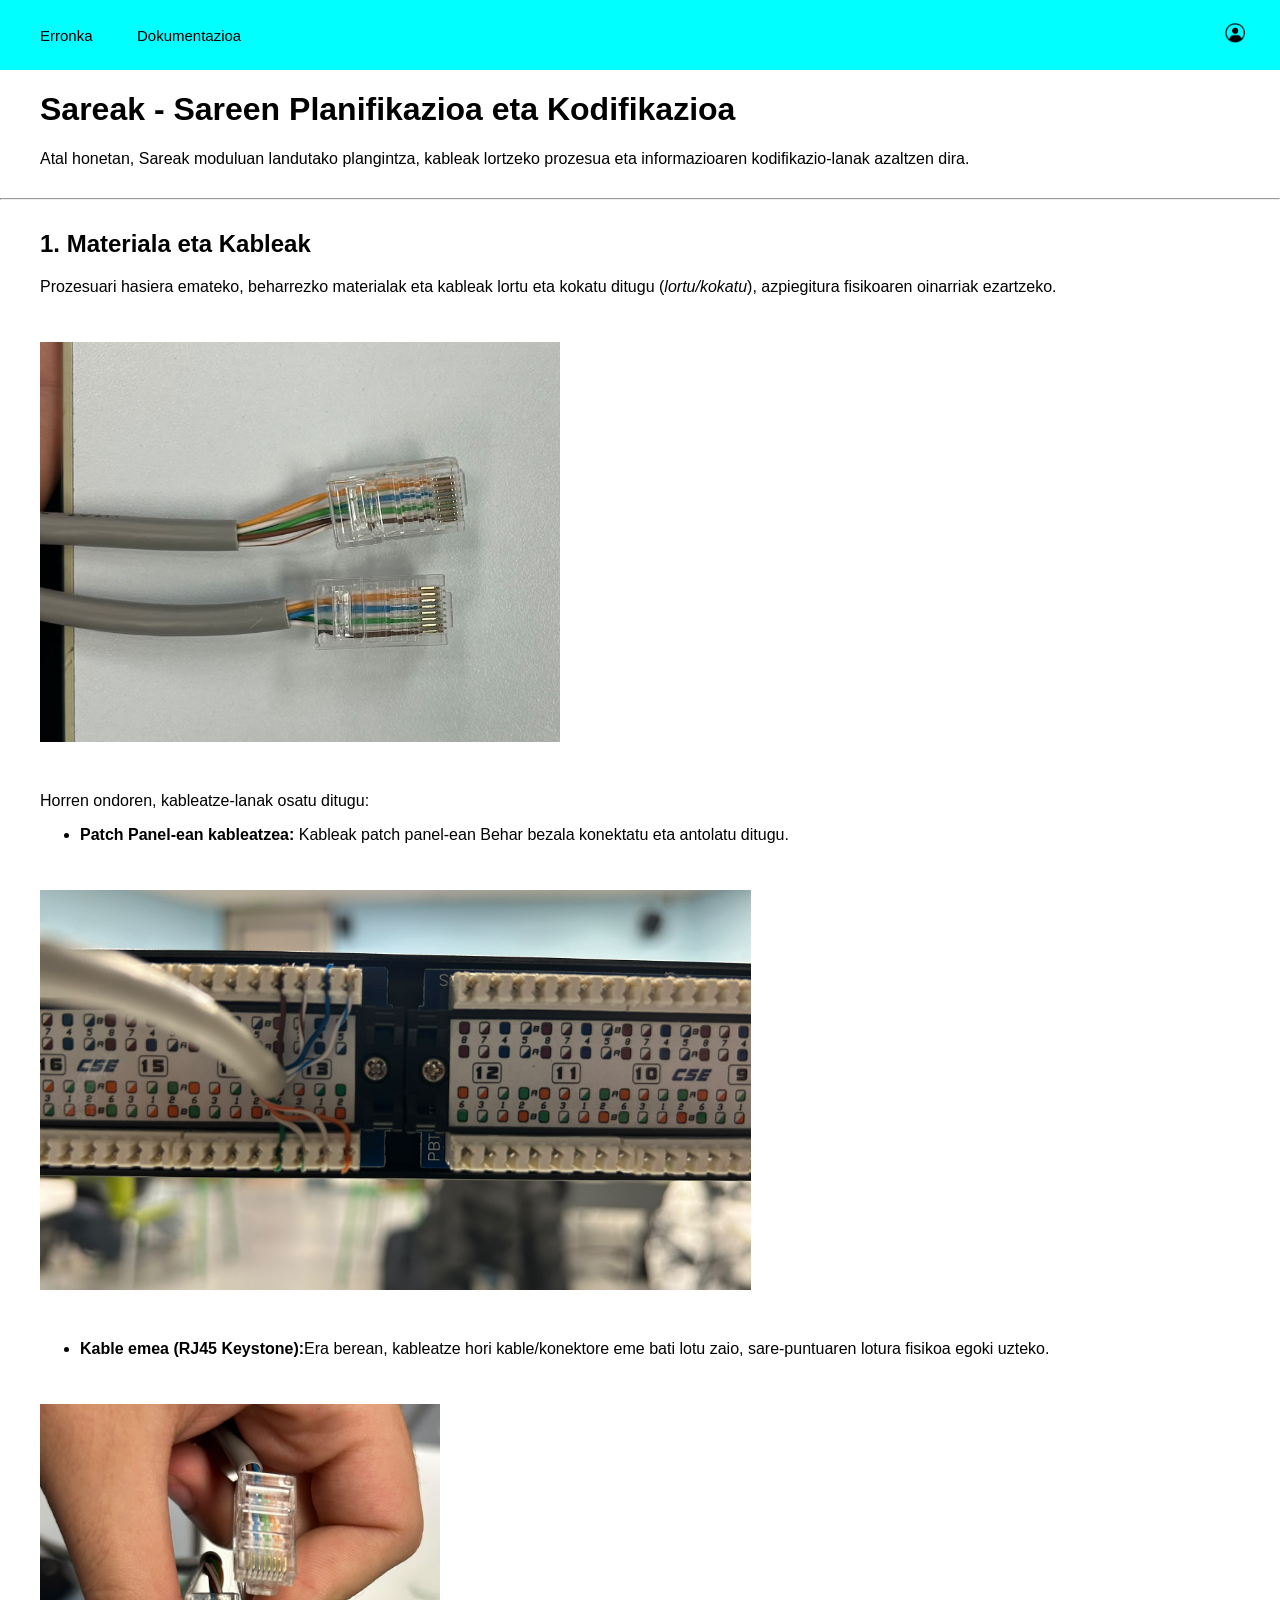
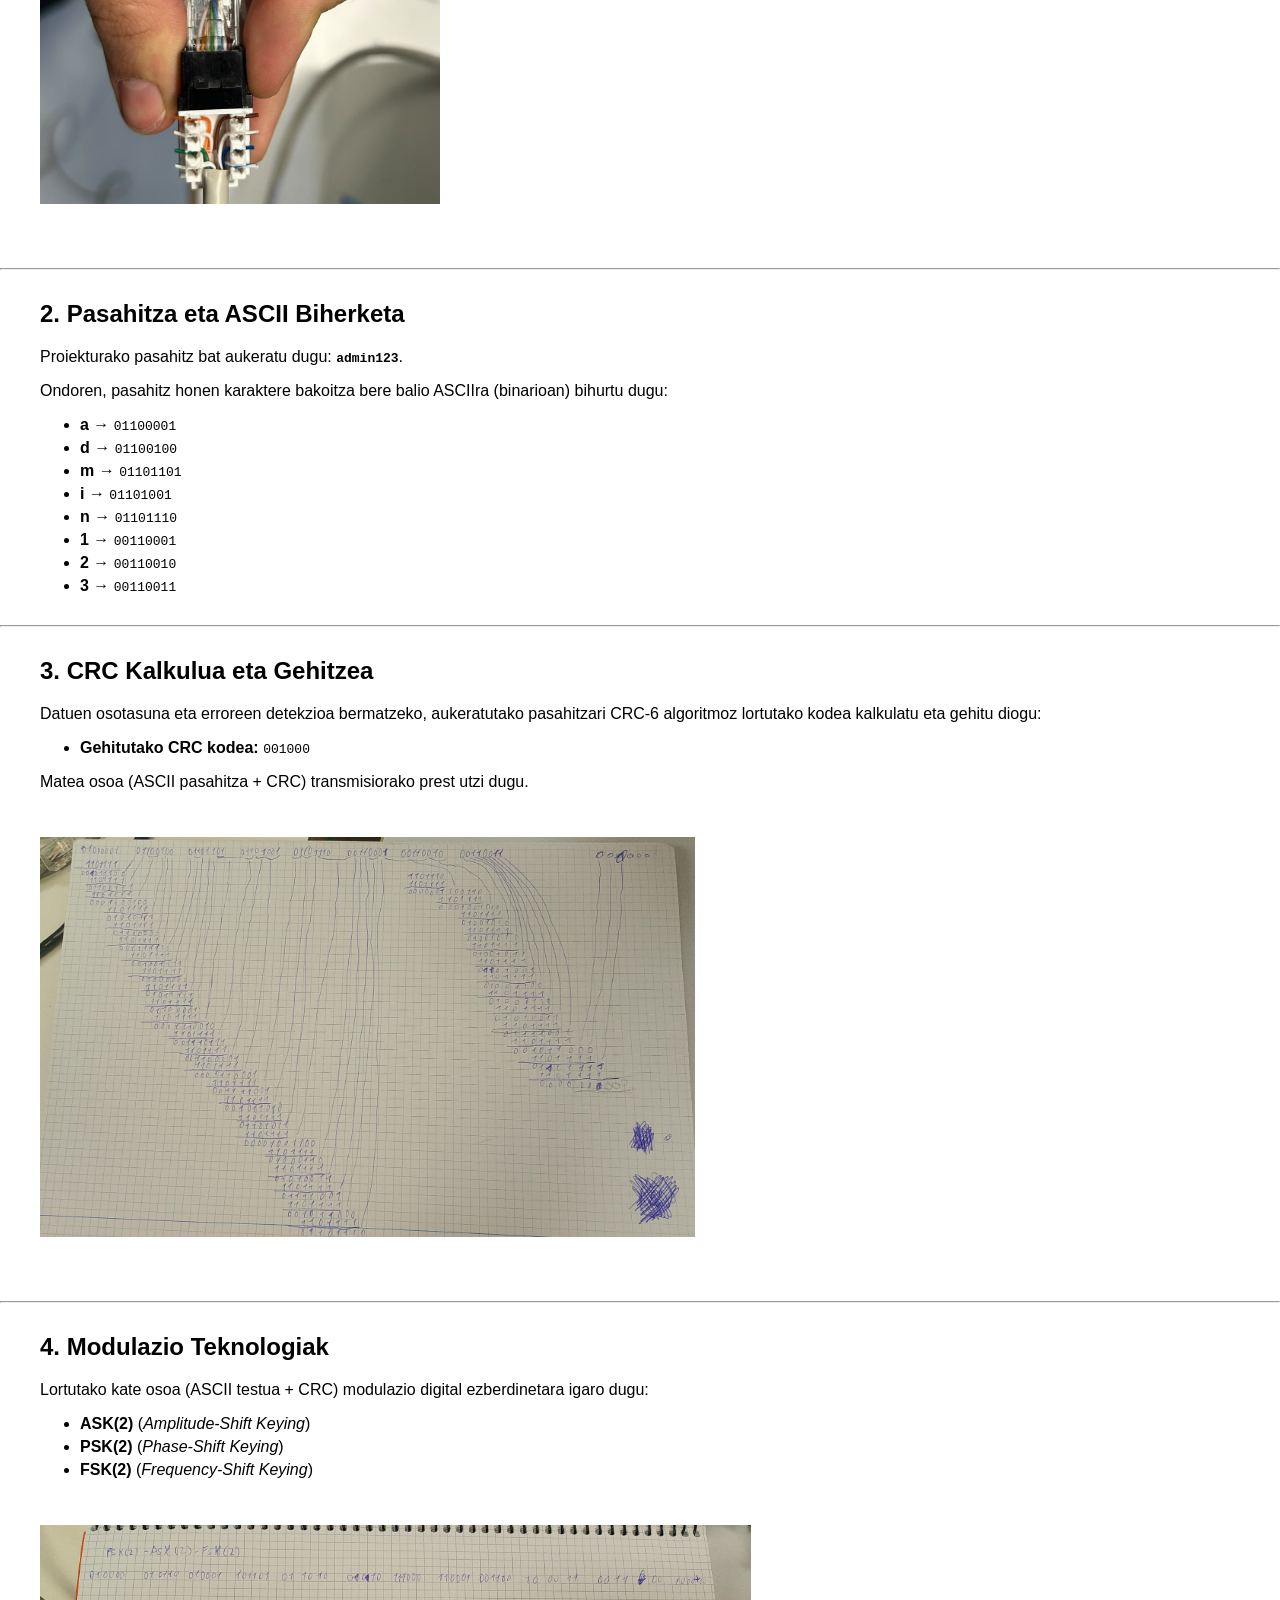
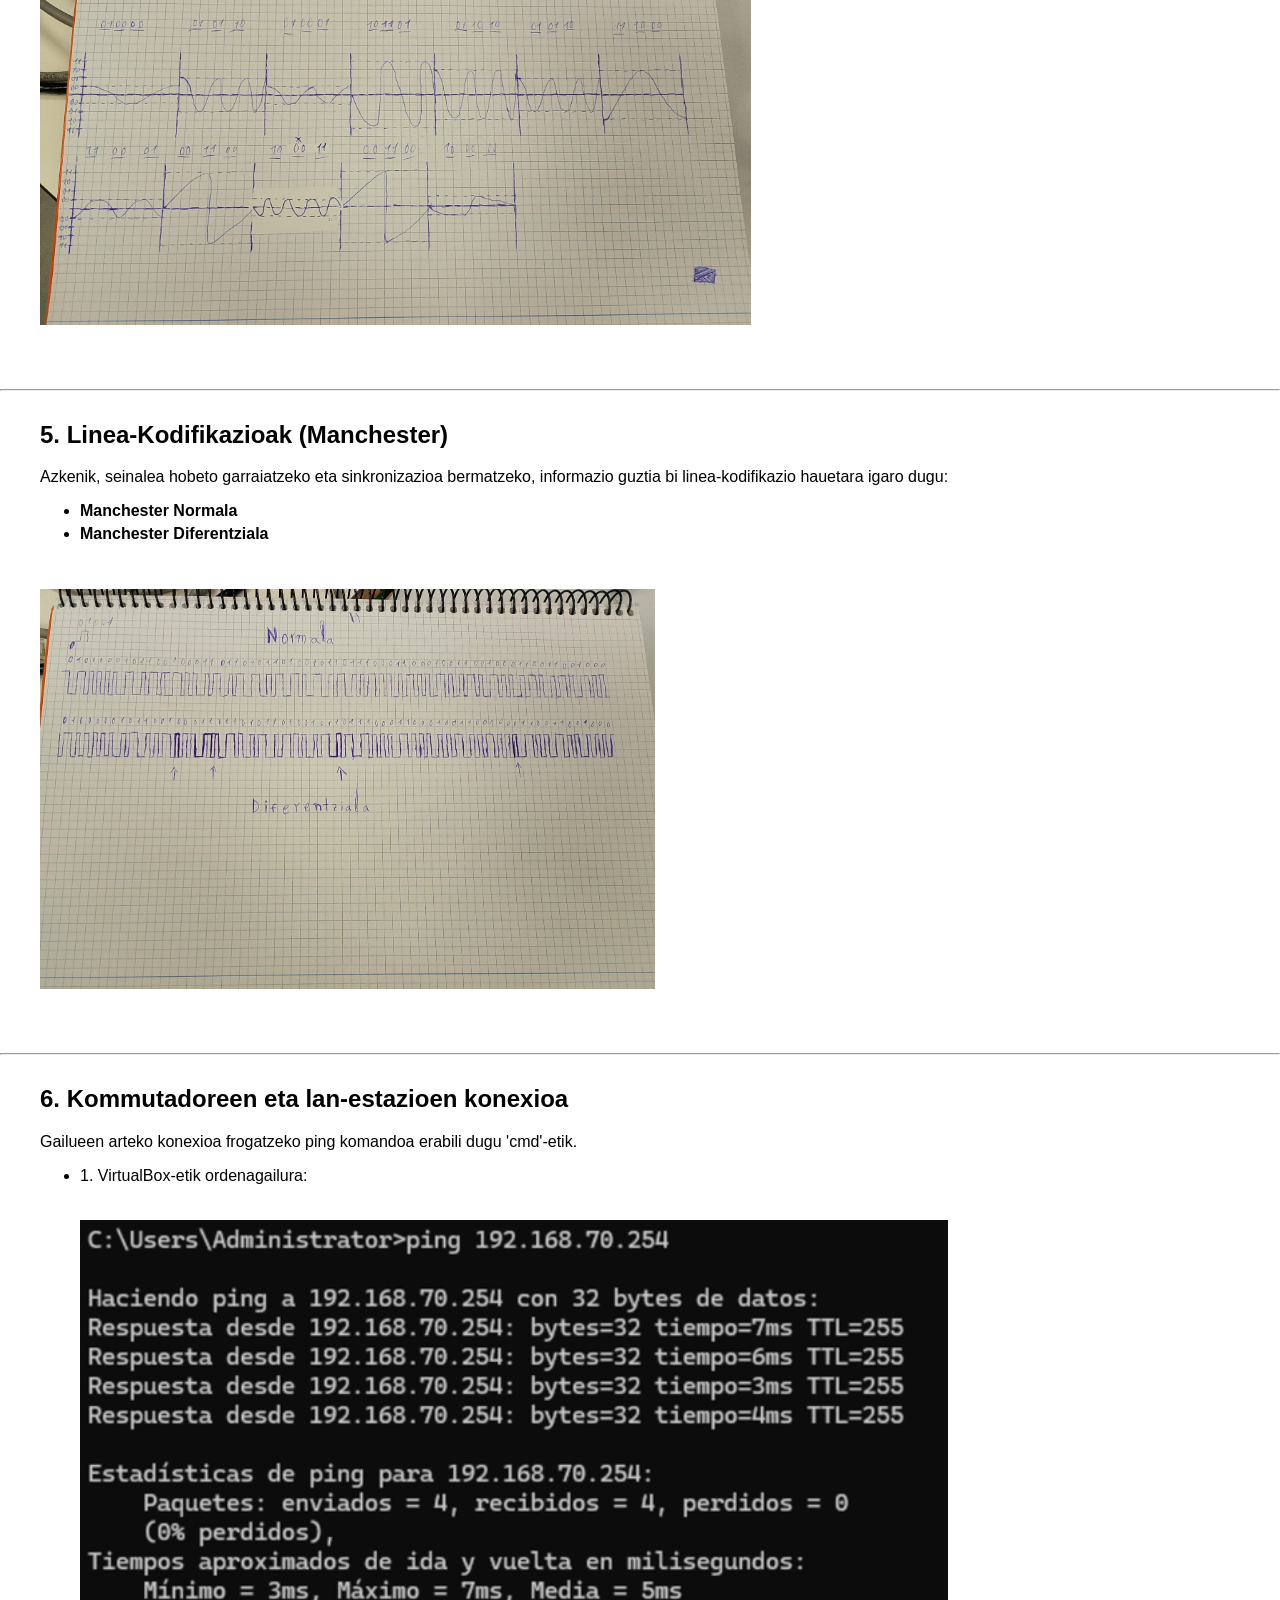
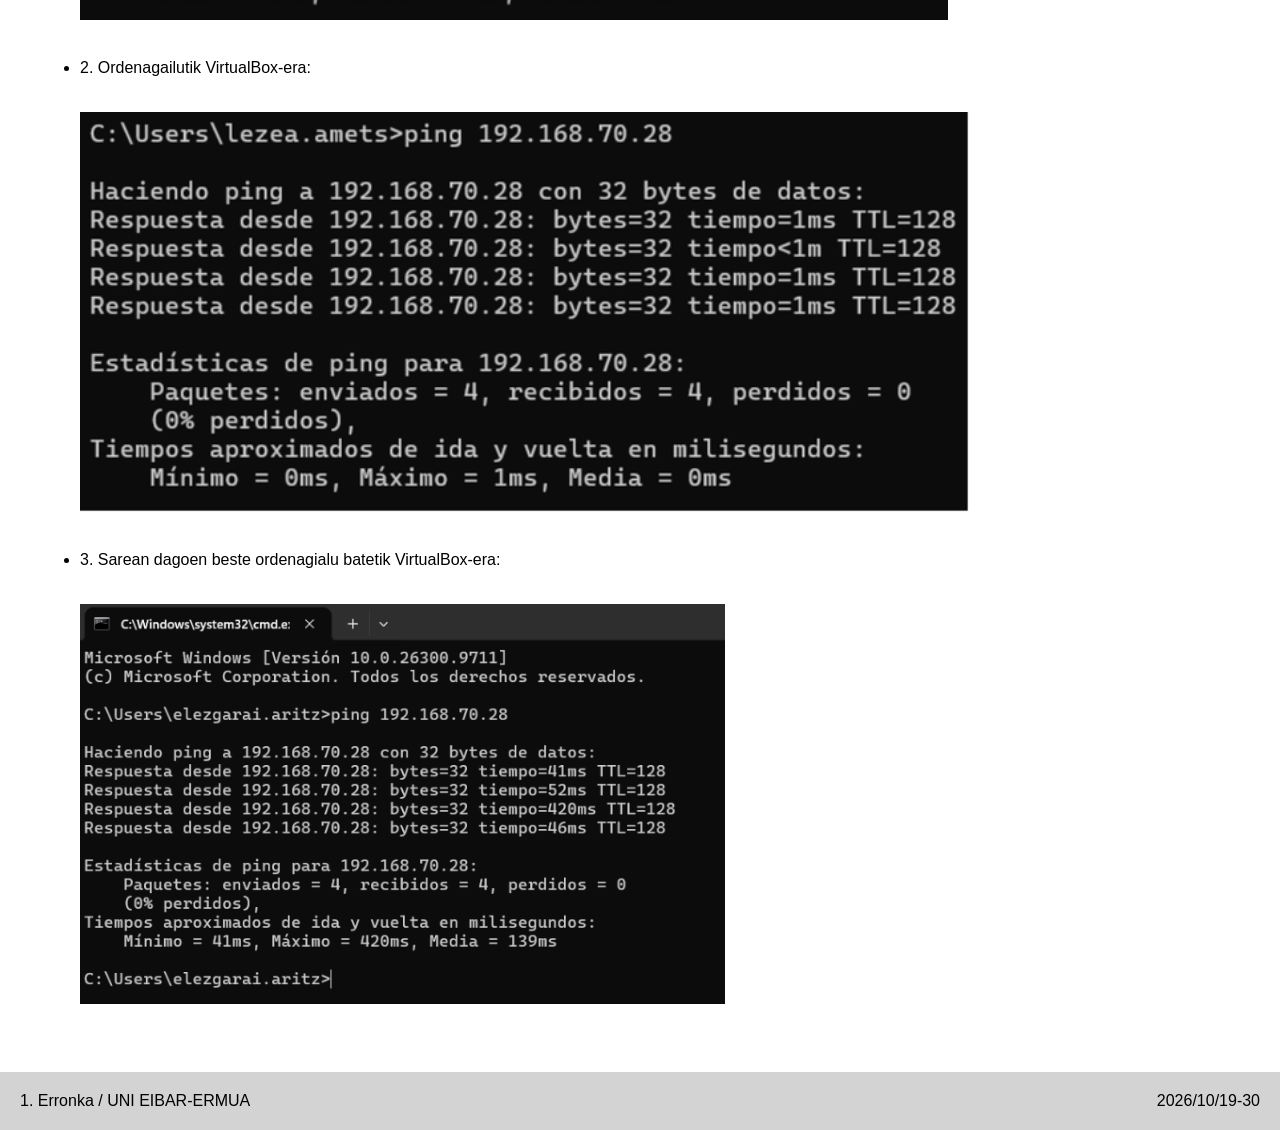
<file: sareak.html>
<!DOCTYPE html>
<html lang="en">
<head>
    <meta charset="UTF-8">
    <meta name="viewport" content="width=device-width, initial-scale=1.0">
    <link rel="stylesheet" href="style.css">
    <link rel="stylesheet" href="style_sareak.css">
    <title>Sareak</title>
</head>
<body>
    <div class="navbar">
        <ul>
            <li class="link"><a class="navbar1" href="index.html">Erronka</a></li> 
            <li class="link"><a class="navbar1" href="dokumentazioa.html">Dokumentazioa</a></li>          
        </ul>
        <a href="Saioahasi.html"><img class="erabiltzailea" src="img/erabiltzailea.png"></a>
    </div>
    <main>
        <div class="sare_dok">
            <h1 class=>Sareak - Sareen Planifikazioa eta Kodifikazioa</h1>
                <p>Atal honetan, Sareak moduluan landutako plangintza, kableak lortzeko prozesua eta informazioaren kodifikazio-lanak azaltzen dira.</p>
        </div>

        <hr>

        <div class="sare_dok">
                <h2>1. Materiala eta Kableak</h2>
                    <p>Prozesuari hasiera emateko, beharrezko materialak eta kableak lortu eta kokatu ditugu (<em>lortu/kokatu</em>), azpiegitura fisikoaren oinarriak ezartzeko.</p>
                    <img src="img/cables.jpg" class="sare_dok_img">
                    <p>Horren ondoren, kableatze-lanak osatu ditugu:</p>
                    <ul>
                        <li><strong>Patch Panel-ean kableatzea: </strong>Kableak patch panel-ean Behar bezala konektatu eta antolatu ditugu.</li> 
                    </ul>
                    <img src="img/cablespatch.jpg" class="sare_dok_img">
                    <ul>
                        <li><strong>Kable emea (RJ45 Keystone):</strong>Era berean, kableatze hori kable/konektore eme bati lotu zaio, sare-puntuaren lotura fisikoa egoki uzteko.</li>
                    </ul>
                    <img src="img/cablehembra.jpg" class="sare_dok_img">

        </div>

        <hr>

        <div class="sare_dok">
                <h2>2. Pasahitza eta ASCII Biherketa</h2>
                    <p>Proiekturako pasahitz bat aukeratu dugu: <strong><code>admin123</code></strong>.</p>
                    <p>Ondoren, pasahitz honen karaktere bakoitza bere balio ASCIIra (binarioan) bihurtu dugu:</p> 
                    <ul>
                        <li><strong>a</strong> → <code>01100001</code></li>
                        <li><strong>d</strong> → <code>01100100</code></li>
                        <li><strong>m</strong> → <code>01101101</code></li>
                        <li><strong>i</strong> → <code>01101001</code></li>
                        <li><strong>n</strong> → <code>01101110</code></li>
                        <li><strong>1</strong> → <code>00110001</code></li>
                        <li><strong>2</strong> → <code>00110010</code></li>
                        <li><strong>3</strong> → <code>00110011</code></li>
                    </ul>
        </div>

        <hr>

        <div class="sare_dok">
                <h2>3. CRC Kalkulua eta Gehitzea</h2>
                    <p>Datuen osotasuna eta erroreen detekzioa bermatzeko, aukeratutako pasahitzari CRC-6 algoritmoz lortutako kodea kalkulatu eta gehitu diogu:</p>   
                    <ul>
                        <li><strong>Gehitutako CRC kodea:</strong> <code>001000</code></li>
                    </ul>
                    <p>Matea osoa (ASCII pasahitza + CRC) transmisiorako prest utzi dugu.</p>
                    <img src="img/asciicontra.jpg" class="sare_dok_img">
        </div>

        <hr>

        <div class="sare_dok">
                <h2>4. Modulazio Teknologiak</h2>
                    <p>Lortutako kate osoa (ASCII testua + CRC) modulazio digital ezberdinetara igaro dugu:</p>
                    <ul>
                        <li><strong>ASK(2)</strong> (<em>Amplitude-Shift Keying</em>)</li>
                        <li><strong>PSK(2)</strong> (<em>Phase-Shift Keying</em>)</li>
                        <li><strong>FSK(2)</strong> (<em>Frequency-Shift Keying</em>)</li>
                    </ul>
                    <img src="img/PSKASKFSK.jpg" class="sare_dok_img">
        </div>

        <hr>

        <div class="sare_dok">
                <h2>5. Linea-Kodifikazioak (Manchester)</h2>
                    <p>Azkenik, seinalea hobeto garraiatzeko eta sinkronizazioa bermatzeko, informazio guztia bi linea-kodifikazio hauetara igaro dugu:</p>
                    <ul>
                        <li><strong>Manchester Normala</strong></li>
                        <li><strong>Manchester Diferentziala</strong></li>
                    </ul>
                    <img src="img/manchester.jpg" class="sare_dok_img">
        </div>

        <hr>

        <div class="sare_dok">
                <h2>6. Kommutadoreen eta lan-estazioen konexioa</h2>
                <p>Gailueen arteko konexioa frogatzeko ping komandoa erabili dugu 'cmd'-etik.</p>
                <ul>
                    <li>1. VirtualBox-etik ordenagailura:</li>
                    <img src="img/Ping.png" class="sare_dok_img">
                    <li>2. Ordenagailutik VirtualBox-era:</li>
                    <img src="img/Ping1.png" class="sare_dok_img">
                    <li>3. Sarean dagoen beste ordenagialu batetik VirtualBox-era:</li>
                    <img src="img/Ping2.png" class="sare_dok_img">
                </ul>
        </div>
        <br>
    </main>
    <div class="footer">
        <div>1. Erronka / UNI EIBAR-ERMUA</div>
        <div>2026/10/19-30</div>
    </div> 
</body>
</html>
</file>
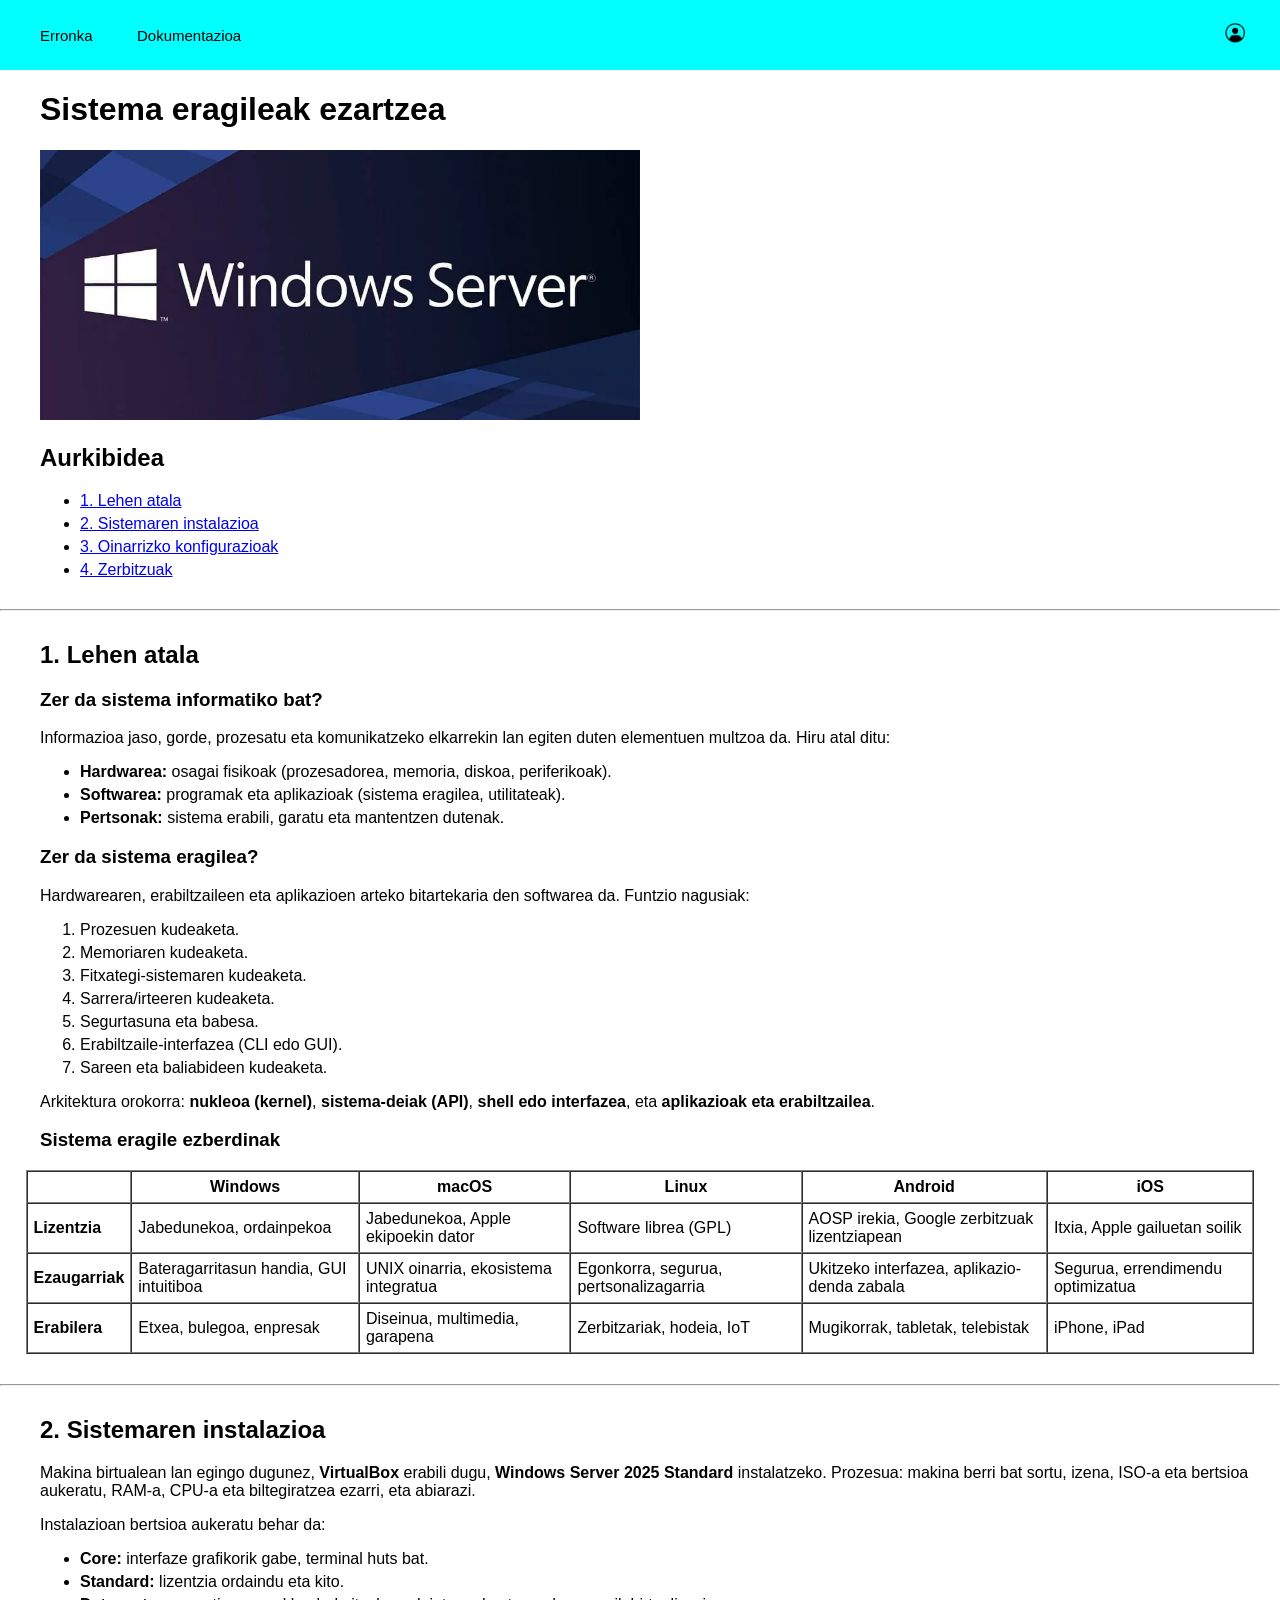
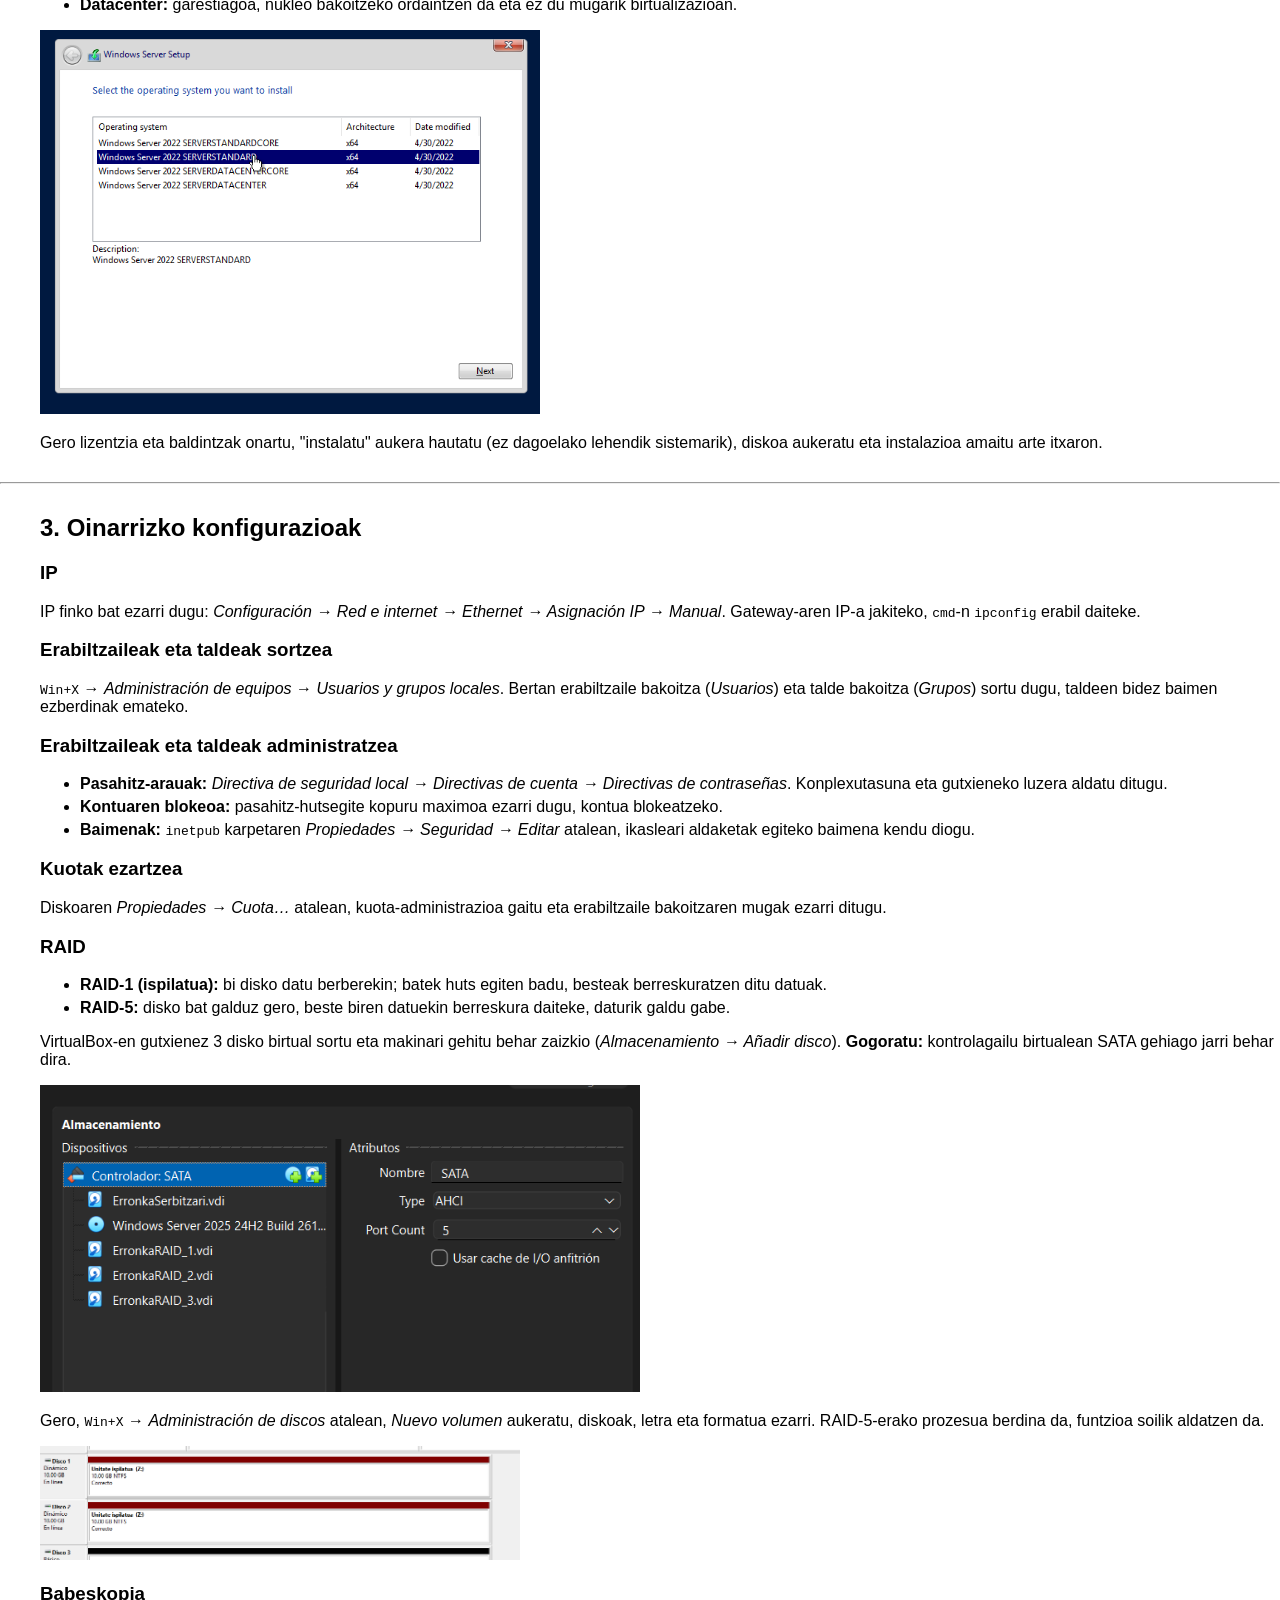
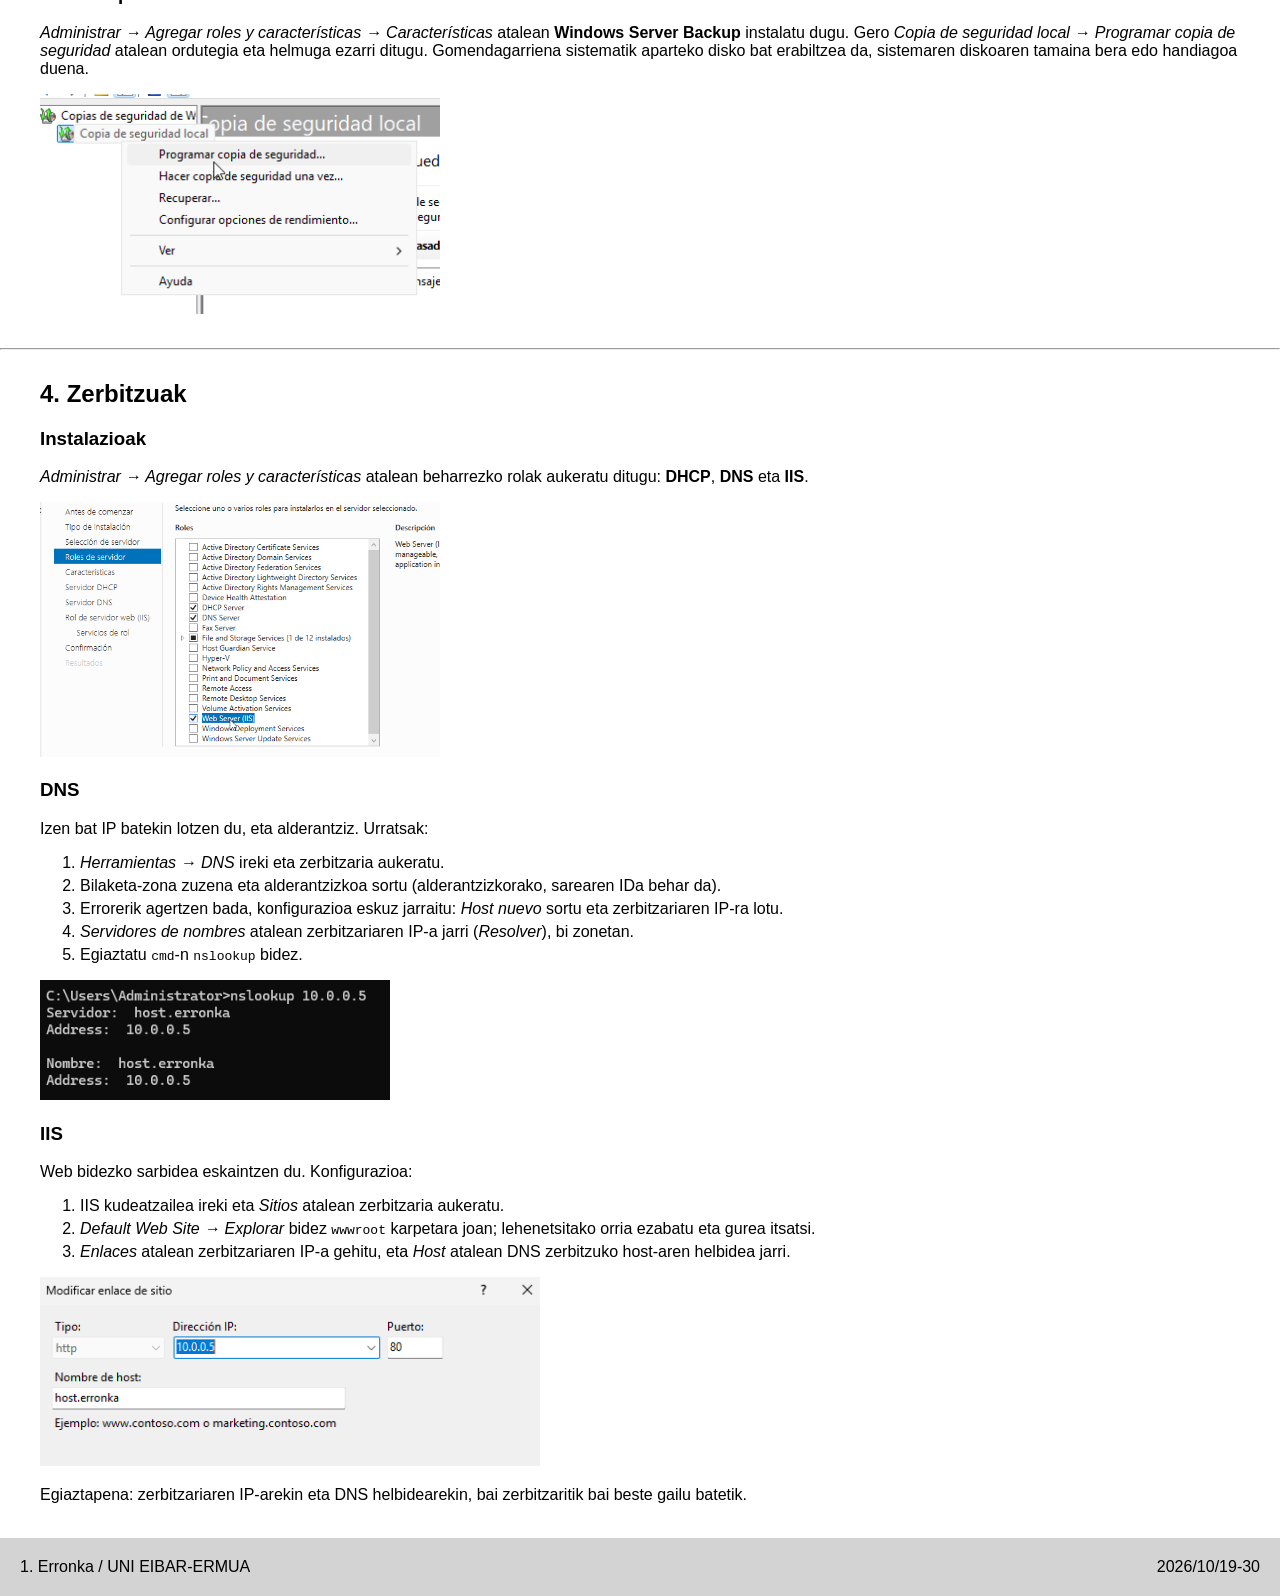
<file: sistemaeragileak.html>
<!DOCTYPE html>
<html lang="en">
<head>
    <meta charset="UTF-8">
    <meta name="viewport" content="width=device-width, initial-scale=1.0">
    <link rel="stylesheet" href="style.css">
    <link rel="stylesheet" href="style_sistemaeragileak.css">
    <title>Sistema eragileak</title>
</head>
<body>
    <div class="navbar">
        <ul>
            <li class="link"><a class="navbar1" href="index.html">Erronka</a></li> 
            <li class="link"><a class="navbar1" href="dokumentazioa.html">Dokumentazioa</a></li>          
        </ul>
        <a href="Saioahasi.html"><img class="erabiltzailea" src="img/erabiltzailea.png"></a>
    </div>
    <main>
        <div class="sist_dok">
            <h1>Sistema eragileak ezartzea</h1>
                <img src="img/image46.png" alt="Azala" style="max-width:600px; width:100%;">
            <h2>Aurkibidea</h2>
                <ul>
                    <li><a href="#sistema-informatikoa">1. Lehen atala</a></li>
                    <li><a href="#instalazioa">2. Sistemaren instalazioa</a></li>
                    <li><a href="#konfigurazioak">3. Oinarrizko konfigurazioak</a></li>
                    <li><a href="#zerbitzuak">4. Zerbitzuak</a></li>
                    </ul>
        </div>

        <hr>

        <div class="sist_dok">
            <h2 id="sistema-informatikoa">1. Lehen atala</h2>
                <h3>Zer da sistema informatiko bat?</h3>
                    <p>Informazioa jaso, gorde, prozesatu eta komunikatzeko elkarrekin lan egiten duten elementuen multzoa da. Hiru atal ditu:</p>
                    <ul>
                        <li><strong>Hardwarea:</strong> osagai fisikoak (prozesadorea, memoria, diskoa, periferikoak).</li>
                        <li><strong>Softwarea:</strong> programak eta aplikazioak (sistema eragilea, utilitateak).</li>
                        <li><strong>Pertsonak:</strong> sistema erabili, garatu eta mantentzen dutenak.</li>
                    </ul>
                    <h3>Zer da sistema eragilea?</h3>
                        <p>Hardwarearen, erabiltzaileen eta aplikazioen arteko bitartekaria den softwarea da. Funtzio nagusiak:</p>
                        <ol>
                            <li>Prozesuen kudeaketa.</li>
                            <li>Memoriaren kudeaketa.</li>
                            <li>Fitxategi-sistemaren kudeaketa.</li>
                            <li>Sarrera/irteeren kudeaketa.</li>
                            <li>Segurtasuna eta babesa.</li>
                            <li>Erabiltzaile-interfazea (CLI edo GUI).</li>
                            <li>Sareen eta baliabideen kudeaketa.</li>
                        </ol>
                        <p>Arkitektura orokorra: <strong>nukleoa (kernel)</strong>, <strong>sistema-deiak (API)</strong>, <strong>shell edo interfazea</strong>, eta <strong>aplikazioak eta erabiltzailea</strong>.</p>
                    <h3>Sistema eragile ezberdinak</h3>
        </div>
                <table border="1" cellpadding="6" cellspacing="0">
                    <thead>
                        <tr>
                        <th></th>
                        <th>Windows</th>
                        <th>macOS</th>
                        <th>Linux</th>
                        <th>Android</th>
                        <th>iOS</th>
                        </tr>
                    </thead>
                    <tbody>
                        <tr>
                            <td><strong>Lizentzia</strong></td>
                            <td>Jabedunekoa, ordainpekoa</td>
                            <td>Jabedunekoa, Apple ekipoekin dator</td>
                            <td>Software librea (GPL)</td>
                            <td>AOSP irekia, Google zerbitzuak lizentziapean</td>
                            <td>Itxia, Apple gailuetan soilik</td>
                        </tr>
                        <tr>
                            <td><strong>Ezaugarriak</strong></td>
                            <td>Bateragarritasun handia, GUI intuitiboa</td>
                            <td>UNIX oinarria, ekosistema integratua</td>
                            <td>Egonkorra, segurua, pertsonalizagarria</td>
                            <td>Ukitzeko interfazea, aplikazio-denda zabala</td>
                            <td>Segurua, errendimendu optimizatua</td>
                        </tr>
                        <tr>
                            <td><strong>Erabilera</strong></td>
                            <td>Etxea, bulegoa, enpresak</td>
                            <td>Diseinua, multimedia, garapena</td>
                            <td>Zerbitzariak, hodeia, IoT</td>
                            <td>Mugikorrak, tabletak, telebistak</td>
                            <td>iPhone, iPad</td>
                        </tr>
                    </tbody>
                </table>

        <hr>

        <div class="sist_dok">
            <h2 id="instalazioa">2. Sistemaren instalazioa</h2>
                <p>Makina birtualean lan egingo dugunez, <strong>VirtualBox</strong> erabili dugu, <strong>Windows Server 2025 Standard</strong> instalatzeko. Prozesua: makina berri bat sortu, izena, ISO-a eta bertsioa aukeratu, RAM-a, CPU-a eta biltegiratzea ezarri, eta abiarazi.</p>
                <p>Instalazioan bertsioa aukeratu behar da:</p>
                <ul>
                    <li><strong>Core:</strong> interfaze grafikorik gabe, terminal huts bat.</li>
                    <li><strong>Standard:</strong> lizentzia ordaindu eta kito.</li>
                    <li><strong>Datacenter:</strong> garestiagoa, nukleo bakoitzeko ordaintzen da eta ez du mugarik birtualizazioan.</li>
                </ul>
                <img src="img/image67.png" alt="Windows Server bertsioak" style="max-width:500px; width:100%;">
                <p>Gero lizentzia eta baldintzak onartu, "instalatu" aukera hautatu (ez dagoelako lehendik sistemarik), diskoa aukeratu eta instalazioa amaitu arte itxaron.</p>
        </div>

        <hr>

        <div class="sist_dok">
            <h2 id="konfigurazioak">3. Oinarrizko konfigurazioak</h2>
                <h3>IP</h3>
                    <p>IP finko bat ezarri dugu: <em>Configuración → Red e internet → Ethernet → Asignación IP → Manual</em>. Gateway-aren IP-a jakiteko, <code>cmd</code>-n <code>ipconfig</code> erabil daiteke.</p>
                <h3>Erabiltzaileak eta taldeak sortzea</h3>
                <p><code>Win+X</code> → <em>Administración de equipos</em> → <em>Usuarios y grupos locales</em>. Bertan erabiltzaile bakoitza (<em>Usuarios</em>) eta talde bakoitza (<em>Grupos</em>) sortu dugu, taldeen bidez baimen ezberdinak emateko.</p>
                <h3>Erabiltzaileak eta taldeak administratzea</h3>
                    <ul>
                        <li><strong>Pasahitz-arauak:</strong> <em>Directiva de seguridad local → Directivas de cuenta → Directivas de contraseñas</em>. Konplexutasuna eta gutxieneko luzera aldatu ditugu.</li>
                        <li><strong>Kontuaren blokeoa:</strong> pasahitz-hutsegite kopuru maximoa ezarri dugu, kontua blokeatzeko.</li>
                        <li><strong>Baimenak:</strong> <code>inetpub</code> karpetaren <em>Propiedades → Seguridad → Editar</em> atalean, ikasleari aldaketak egiteko baimena kendu diogu.</li>
                    </ul>
                <h3>Kuotak ezartzea</h3>
                    <p>Diskoaren <em>Propiedades → Cuota…</em> atalean, kuota-administrazioa gaitu eta erabiltzaile bakoitzaren mugak ezarri ditugu.</p>
                <h3>RAID</h3>
                    <ul>
                        <li><strong>RAID-1 (ispilatua):</strong> bi disko datu berberekin; batek huts egiten badu, besteak berreskuratzen ditu datuak.</li>
                        <li><strong>RAID-5:</strong> disko bat galduz gero, beste biren datuekin berreskura daiteke, daturik galdu gabe.</li>
                    </ul>
                    <p>VirtualBox-en gutxienez 3 disko birtual sortu eta makinari gehitu behar zaizkio (<em>Almacenamiento → Añadir disco</em>). <strong>Gogoratu:</strong> kontrolagailu birtualean SATA gehiago jarri behar dira.</p>
                    <img src="img/image96.png" alt="SATA kontrolagailua" style="max-width:600px; width:100%;">
                    <p>Gero, <code>Win+X</code> → <em>Administración de discos</em> atalean, <em>Nuevo volumen</em> aukeratu, diskoak, letra eta formatua ezarri. RAID-5-erako prozesua berdina da, funtzioa soilik aldatzen da.</p>
                    <img src="img/image64.png" alt="RAID emaitza" style="max-width:480px; width:100%;">
                <h3>Babeskopia</h3>
                    <p><em>Administrar → Agregar roles y características → Características</em> atalean <strong>Windows Server Backup</strong> instalatu dugu. Gero <em>Copia de seguridad local → Programar copia de seguridad</em> atalean ordutegia eta helmuga ezarri ditugu. Gomendagarriena sistematik aparteko disko bat erabiltzea da, sistemaren diskoaren tamaina bera edo handiagoa duena.</p>
                    <img src="img/image43.png" alt="Windows Server Backup" style="max-width:400px; width:100%;">
            </div>

            <hr>

        <div class="sist_dok">
            <h2 id="zerbitzuak">4. Zerbitzuak</h2>
                <h3>Instalazioak</h3>
                    <p><em>Administrar → Agregar roles y características</em> atalean beharrezko rolak aukeratu ditugu: <strong>DHCP</strong>, <strong>DNS</strong> eta <strong>IIS</strong>.</p>
                    <img src="img/image28.png" alt="Rolen aukeraketa" style="max-width:400px; width:100%;">
                <h3>DNS</h3>
                    <p>Izen bat IP batekin lotzen du, eta alderantziz. Urratsak:</p>
                    <ol>
                        <li><em>Herramientas → DNS</em> ireki eta zerbitzaria aukeratu.</li>
                        <li>Bilaketa-zona zuzena eta alderantzizkoa sortu (alderantzizkorako, sarearen IDa behar da).</li>
                        <li>Errorerik agertzen bada, konfigurazioa eskuz jarraitu: <em>Host nuevo</em> sortu eta zerbitzariaren IP-ra lotu.</li>
                        <li><em>Servidores de nombres</em> atalean zerbitzariaren IP-a jarri (<em>Resolver</em>), bi zonetan.</li>
                        <li>Egiaztatu <code>cmd</code>-n <code>nslookup</code> bidez.</li>
                    </ol>
                    <img src="img/image48.png" alt="DNS egiaztapena" style="max-width:350px; width:100%;">
                <h3>IIS</h3>
                    <p>Web bidezko sarbidea eskaintzen du. Konfigurazioa:</p>
                    <ol>
                        <li>IIS kudeatzailea ireki eta <em>Sitios</em> atalean zerbitzaria aukeratu.</li>
                        <li><em>Default Web Site → Explorar</em> bidez <code>wwwroot</code> karpetara joan; lehenetsitako orria ezabatu eta gurea itsatsi.</li>
                        <li><em>Enlaces</em> atalean zerbitzariaren IP-a gehitu, eta <em>Host</em> atalean DNS zerbitzuko host-aren helbidea jarri.</li>
                    </ol>
                    <img src="img/image95.png" alt="IIS enlaces" style="max-width:500px; width:100%;">
                    <p>Egiaztapena: zerbitzariaren IP-arekin eta DNS helbidearekin, bai zerbitzaritik bai beste gailu batetik.</p>
        </div>
        <br>
    </main>
    <div class="footer">
        <div>1. Erronka / UNI EIBAR-ERMUA</div>
        <div>2026/10/19-30</div>
    </div> 
</body>
</html>
</file>
<file: style.css>
body{
    font-family: "Helvetica Neue", Arial, sans-serif;
    display: flex;              
    flex-direction: column;
    margin: 0;
    min-height: 100vh; 
}

.navbar{
    display: flex;
    justify-content: space-between;
    align-items: center;
    height: 30px;
    padding: 20px;
    margin: 0;
    border-bottom: 4px;
    background-color:rgb(0, 255, 255);
}

.navbar ul{
    padding: 0;
}

.link{
    display: inline-block;
    font-size: 15px;
}

.navbar1{
    text-decoration: none;
    color: black;
    padding: 15px;
    margin: 5px;
    border-radius: 10px;
}

.navbar1:hover{
    box-shadow: 0px 10px 13px #717171; 
    background-color: rgb(200, 255, 255);
}

.erabiltzailea{ 
    height: 20px;
    width: 20px;
    padding: 15px;
    border-radius: 10px;
}

.erabiltzailea:hover{
    box-shadow: 2px 10px 13px #717171;
    background-color: rgb(200, 255, 255);
}

.logo{
    margin: auto;
    left: 0;
    right: 0;
    width: 33%;
}

.footer{
    display: flex;
    flex-direction: row;
    justify-content: space-between;
    box-sizing: border-box;
    background-color: lightgray;
    margin-top: auto;
    padding: 20px;
}
</file>
<file: style_datubaseak.css>
.db_dok{
    margin-left: 40px;
    left: 20%;
    font-weight: normal;
}

.db_dok_img{
    height: 400px;
    margin-top: 30px;
    margin-bottom: 30px;
}

.db_dok_img2{
    height: 800px;
    margin-top: 30px;
    margin-bottom: 30px;
}

.db_dok_img3{
    width: 800px;
    margin-top: 30px;
    margin-bottom: 30px;
}

li{
    margin-top: 5px;
    margin-bottom: 5px;
}

hr{
    margin-top: 30px;
    margin-bottom: 30px;
}
</file>
<file: style_digitalizazioa.css>
.digi_dok{
    margin-left: 40px;
    left: 20%;
}

.digi_dok_img{
    display: flex;
    justify-content: space-evenly;
    height: 400px;
    margin-top: 30px;
    margin-bottom: 30px;
}

li{
    margin-top: 5px;
    margin-bottom: 5px;
}

hr{
    margin-top: 30px;
    margin-bottom: 30px;
}
</file>
<file: style_dokumentazioa.css>
.dok_titulo{
    color: black;
    margin-top: 30px;
    margin-left: 40px;
    margin-bottom: 10px;
}

.row{
    display: flex;
    gap: 50px;
    padding: 65px 40px;
}

.box{
    display: flex;
    flex: 0 0 250px;
    border-radius: 10px;
    background-color: #000000;
    box-shadow: 0px 10px 13px #8bfffd;   
    transition: 0.3s;  
}

.box:hover{
    transform: scale(1.3);
    box-shadow: 0 8px 20px rgb(200, 255, 255, 0.4);
}

.box_img{  
    width: 100%;
    border-radius: 10px;  
}

.box_titulo{
    padding: 10px;
    font-weight: bold;
}

.box_link{
    text-decoration: none;
    color: white;
}
</file>
<file: style_erregistroa.css>
.box{
    position: relative;
    box-sizing: border-box;
    align-items: center;
    width: 33%;
    min-width: 320px;
    margin: 40px auto;
    padding: 20px 0 30px;
    border-radius: 15px;
    box-shadow: 2px 10px 13px #8bfffd;
}

.er_titulo{
    text-align: center;
    color: black;
    padding: 10px;
}

.foto2{
    position: relative;
    left: 37.5%;
    height: 25%;
    width: 25%;
}

.erregistroa{
    display: flex;
    flex-direction: column;
    gap: 16px;
    width: 72%;
    margin: 20px auto;
}

.infoemail, .infodate, .infousuario, .infocon, .infocon2{
    display: block;
    box-sizing: border-box;
    width: 100%;
    margin-top: 5px;
    padding: 10px;
    border-radius: 15px;
    font-size: 20px;
}

.er_boton{
    display: block;
    box-sizing: border-box;
    width: 72%;
    margin: 30px auto 0;
    padding: 10px;
    border-radius: 15px;
    background-color:rgb(0, 255, 255);
    color: black;
    text-align: center;
    text-decoration: none;
}

.er_boton:hover{
    background-color:rgb(200, 255, 255);
    box-shadow: 2px 10px 13px #111;
}
</file>
<file: style_markatzelengoaiak.css>
.mark_dok{
    margin-left: 40px;
    left: 20%;
}

.mark_dok_img{
    display: inline-block;
    width: 730px;
    margin-top: 30px;
    margin-bottom: 30px;
}

li{
    margin-top: 5px;
    margin-bottom: 5px;
}

hr{
    margin-top: 30px;
    margin-bottom: 30px;
}
</file>
<file: style_saioahasi.css>
.box{
    position: relative;
    width: 33%;
    height: 70vh;
    margin: auto;
    margin-top: 40px;
    border-radius: 15px;
    box-shadow: 0px 10px 13px #8bfffd;
}

.is_titulo{  
    text-align: center;
    font-weight: bold;
    color: black;
    padding: 10px;
    
}

.foto2{
    display: block;
    margin: auto;
    top: 10%;
    height: 25%;
    width: 25%;

}

.usuario, .contraseña{
    position: relative;
    margin-top: 5px;
    margin-left: 10%;
    padding: 10px;

}

.infousuario, .infocon{
    position: relative;
    border-radius: 15px;
    margin-top: 5px;
    padding: 10px;
    width: 80%;
    height: 100%;
    font-size: 20px;

}

.mant_boton{
    position: relative;
    left: 15%;  
}

.mant_boton:hover{
    color: gray;
}

.is_boton{
    position: relative;
    left: 12%;
    padding: 10px 150px;
    border-radius: 15px;
    background-color:rgb(0, 255, 255);
    text-decoration: none;
    color: black;
}

.is_boton:hover{
    background-color: rgb(200, 255, 255);
    box-shadow: 2px 10px 13px #111;
}

.registro{
    position: relative;
    left: 38%;
    text-align: center;
    text-decoration: none;
    color: black;
}

.registro:hover{
    color: gray;
}
</file>
<file: style_sareak.css>
.sare_dok{
    margin-left: 40px;
    left: 20%;
}

.sare_dok_img{
    height: 400px;
    margin-top: 30px;
    margin-bottom: 30px;
}

li{
    margin-top: 5px;
    margin-bottom: 5px;
}

hr{
    margin-top: 30px;
    margin-bottom: 30px;
}
</file>
<file: style_sistemaeragileak.css>
.sist_dok{
    margin-left: 40px;
    left: 20%;
}

.sist_dok_img{
    height: 400px;
    margin-top: 30px;
    margin-bottom: 30px;
}

table{
    margin-right: 2%;
    margin-left: 2%;
}

li{
    margin-top: 5px;
    margin-bottom: 5px;
}

hr{
    margin-top: 30px;
    margin-bottom: 30px;
}
</file>
